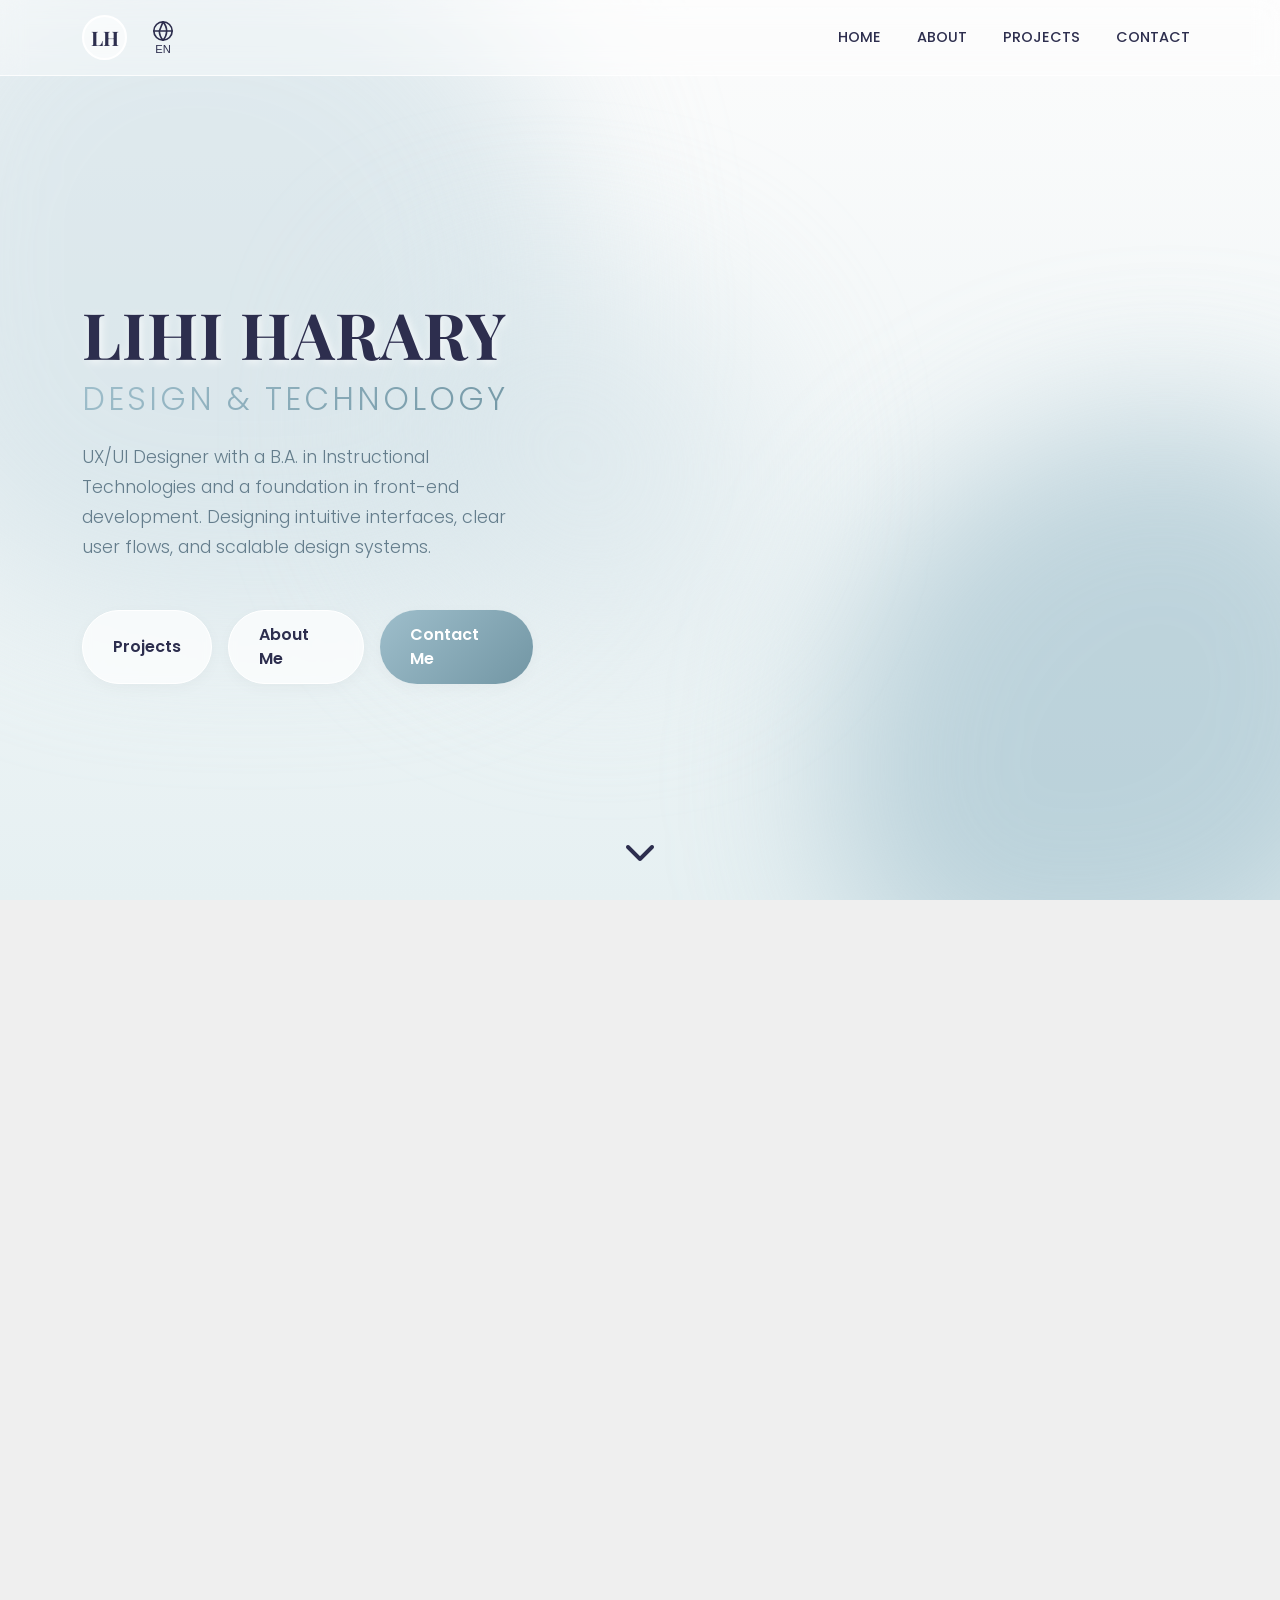
<file: index.html>
<!DOCTYPE html>
<html lang="en">
<head>
    <meta charset="UTF-8">
    <meta name="viewport" content="width=device-width, initial-scale=1.0">
    <title>Lihi Harary | Portfolio</title>
    <link href="https://fonts.googleapis.com/css2?family=Rubik:wght@400;600;700;900&display=swap" rel="stylesheet">
    <link href="https://cdn.jsdelivr.net/npm/bootstrap@5.3.0/dist/css/bootstrap.min.css" rel="stylesheet">
    <link rel="stylesheet" href="https://cdnjs.cloudflare.com/ajax/libs/font-awesome/6.0.0/css/all.min.css">
    <link rel="stylesheet" href="styles.css">
    <script src="https://www.goat1000.com/tagcanvas.min.js"></script>
    <style>
        .project-circle-img.synapse-logo-circle {
            background-size: 160% !important;
            background-position: center center !important;
        }

        .synapse-layout {
            display: grid;
            grid-template-columns: minmax(0, 1fr) minmax(0, 1fr);
            width: 100%;
            height: 100%;
        }

        .synapse-content {
            min-width: 0;
            min-height: 0;
        }

        .synapse-video-side {
            display: flex;
            align-items: center;
            min-width: 0;
            padding: 32px;
            background: #f1f3f7;
        }

        .synapse-video-frame {
            position: relative;
            aspect-ratio: 16 / 9;
            overflow: hidden;
            border-radius: 16px;
            background: #080516;
        }

        .synapse-video-frame iframe {
            position: absolute;
            inset: 0;
            width: 100%;
            height: 100%;
            border: 0;
        }

        @media (max-width: 991.98px) {
            #ai-platform-content {
                overflow-y: auto;
            }

            .synapse-layout {
                grid-template-columns: minmax(0, 1fr);
                height: auto;
            }

            .synapse-content {
                height: auto;
                overflow-y: visible;
            }

            .synapse-video-side {
                padding: 24px;
            }
        }
    </style>
</head>
<body>
    <div class="background-gradient">
        <div class="blob blob-1"></div>
        <div class="blob blob-2"></div>
        <div class="blob blob-3"></div>
    </div>

    <!-- Navigation -->
    <nav class="navbar navbar-expand-lg fixed-top glass-nav">
        <div class="container">
            <div class="d-flex align-items-center gap-3">
                <a class="navbar-brand border p-1 rounded-circle m-0" href="#">LH</a>
                <button id="lang-toggle"
                    class="btn border-0 p-0 d-flex flex-column align-items-center justify-content-center"
                    style="color: var(--text-dark); background: transparent; min-width: 40px; height: auto;">
                    <svg xmlns="http://www.w3.org/2000/svg" width="22" height="22"
                        viewBox="0 0 24 24" fill="none" stroke="currentColor" stroke-width="1.8"
                        stroke-linecap="round" stroke-linejoin="round" style="margin-bottom: 2px;">
                        <circle cx="12" cy="12" r="10"></circle>
                        <line x1="2" y1="12" x2="22" y2="12"></line>
                        <path d="M12 2a15.3 15.3 0 0 1 4 10 15.3 15.3 0 0 1-4 10 15.3 15.3 0 0 1-4-10z"></path>
                    </svg>
                    <span id="lang-text"
                        style="font-size: 0.7rem; font-weight: 400; font-family: sans-serif; line-height: 1;">EN</span>
                </button>
            </div>
            <button class="navbar-toggler" type="button" data-bs-toggle="collapse" data-bs-target="#navbarNav">
                <span class="navbar-toggler-icon"></span>
            </button>
            <div class="collapse navbar-collapse justify-content-end" id="navbarNav">
                <ul class="navbar-nav">
                    <li class="nav-item"><a class="nav-link" href="#home" data-lang="nav_home">HOME</a></li>
                    <li class="nav-item"><a class="nav-link" href="#about" data-lang="nav_about">ABOUT</a></li>
                    <li class="nav-item"><a class="nav-link" href="#projects-section" data-lang="nav_projects">PROJECTS</a></li>
                    <li class="nav-item"><a class="nav-link" href="#contact" data-lang="nav_contact">CONTACT</a></li>
                </ul>
            </div>
        </div>
    </nav>

    <!-- Hero -->
    <header id="home" class="hero-section">
        <div class="container hero-container-limit position-relative z-2">
            <div class="row align-items-center justify-content-between gap-5">
                <div class="col-lg-5 text-start">
                    <h1 class="display-3 fw-bold tracking-wide text-dark-blue" data-lang="name_main">LIHI HARARY</h1>
                    <h2 class="fw-light mb-4 text-uppercase text-gradient-main"
                        style="letter-spacing: 3px;" data-lang="hero_subtitle">Design &amp; Technology</h2>
                    <p class="lead mb-5 hero-text" data-lang="hero_text">
                        UX/UI Designer with a B.A. in Instructional Technologies and a
                        foundation in front-end development. Designing intuitive interfaces,
                        clear user flows, and scalable design systems.
                    </p>
                    <div class="d-flex gap-3 justify-content-start">
                        <a href="#projects-section" class="btn-glass" data-lang="btn_projects">Projects</a>
                        <a href="#about" class="btn-glass" data-lang="btn_about">About Me</a>
                        <a href="#contact" class="btn-glass btn-glass-primary" data-lang="btn_contact">Contact Me</a>
                    </div>
                </div>
                <div class="col-lg-5 d-flex justify-content-center align-items-center position-relative" style="height: 500px;">
                    <div id="myCanvasContainer">
                        <canvas width="500" height="500" id="myCanvas">
                            <p>Canvas not supported</p>
                        </canvas>
                    </div>
                    <div id="tags" style="display: none;">
                        <ul>
                            <li><a href="#"><img src="Media/figmaicon.png" width="60" height="60" alt="Figma"></a></li>
                            <li><a href="#"><img src="Media/pyton.png" width="60" height="60" alt="Python"></a></li>
                            <li><a href="#"><img src="Media/illustratoricon.png" width="60" height="60" alt="Illustrator"></a></li>
                            <li><a href="#"><img src="Media/photoshopicon.png" width="60" height="60" alt="Photoshop"></a></li>
                            <li><a href="#"><img src="Media/JScodeicon.png" width="60" height="60" alt="JS"></a></li>
                            <li><a href="#"><img src="Media/C-logo.png" width="60" height="60" alt="C#"></a></li>
                            <li><a href="#"><img src="Media/Articulate Storyline 360icon.jpg" width="60" height="60" alt="Storyline"></a></li>
                            <li><a href="#"><img src="Media/unityicon.png" width="60" height="60" alt="Unity"></a></li>
                            <li><a href="#"><img src="Media/chatgpticon.png" width="60" height="60" alt="AI"></a></li>
                            <li><a href="#"><img src="Media/figmaicon.png" width="60" height="60" alt="Figma"></a></li>
                            <li><a href="#"><img src="Media/pyton.png" width="60" height="60" alt="Python"></a></li>
                            <li><a href="#"><img src="Media/illustratoricon.png" width="60" height="60" alt="Illustrator"></a></li>
                            <li><a href="#"><img src="Media/photoshopicon.png" width="60" height="60" alt="Photoshop"></a></li>
                            <li><a href="#"><img src="Media/JScodeicon.png" width="60" height="60" alt="JS"></a></li>
                            <li><a href="#"><img src="Media/C-logo.png" width="60" height="60" alt="C#"></a></li>
                            <li><a href="#"><img src="Media/Articulate Storyline 360icon.jpg" width="60" height="60" alt="Storyline"></a></li>
                            <li><a href="#"><img src="Media/unityicon.png" width="60" height="60" alt="Unity"></a></li>
                            <li><a href="#"><img src="Media/chatgpticon.png" width="60" height="60" alt="AI"></a></li>
                        </ul>
                    </div>
                </div>
            </div>
        </div>
        <div class="scroll-down text-center w-100" style="position: absolute; bottom: 30px;">
            <a href="#about" class="text-dark-blue"><i class="fas fa-chevron-down fa-2x animate-bounce"></i></a>
        </div>
    </header>

    <!-- About -->
    <section id="about">
        <div class="container">
            <div class="row justify-content-center g-4">
                <div class="col-lg-3 col-xl-3 d-flex align-items-stretch slide-from-left">
                    <div class="glass-card h-100 text-start d-flex flex-column align-items-start justify-content-center py-4 w-100 px-4">
                        <div class="profile-circle mb-3 align-self-center">
                            <img src="Media/ITSME.png" alt="Lihi Harary" class="profile-img">
                        </div>
                        <h3 class="fw-bold mb-1 text-dark-blue w-100 text-start" data-lang="card_name">Lihi Harary</h3>
                        <p class="text-gradient-main small fw-bold letter-spacing-2 mb-4 text-start" data-lang="card_role">UX/UI DESIGN &amp; DEV</p>
                        <p class="small fw-bold text-dark-blue mb-4" data-lang="matrix_role">UX/UI Designer at Matrix</p>
                        <div class="mt-auto w-100 d-flex flex-column gap-2">
                            <a href="images/LihiMalcaHarary%20_CV%20.pdf"
                                download="LihiMalcaHarary _CV.pdf" class="btn-glass w-100 py-2 small">
                                <i class="fas fa-file-download me-2"></i>
                                <span data-lang="btn_cv">Download CV</span>
                            </a>
                            <a href="#contact" class="btn-glass btn-glass-primary w-100 py-2 small" data-lang="btn_contact">Contact Me</a>
                        </div>
                    </div>
                </div>
                <div class="col-lg-9 col-xl-9 slide-from-right">
                    <div class="glass-card h-100 py-4 px-3 px-lg-5 d-flex flex-column justify-content-center text-start">
                        <div class="mb-4">
                            <h4 class="fw-bold mb-2 text-dark-blue" data-lang="about_title">About Me</h4>
                            <p class="text-muted fs-6 lh-base mb-0" data-lang="about_text">
                                UX/UI Designer with a B.A. in Instructional Technologies and a
                                foundation in front-end development. I design intuitive interfaces
                                for complex systems, translating user needs into clear flows and
                                consistent, scalable design systems. I combine analytical thinking,
                                attention to detail, and AI tools to support an efficient design process.
                            </p>
                        </div>
                        <h5 class="text-gradient-main mb-3 d-flex align-items-center gap-2 small fw-bold text-uppercase">
                            <i class="fas fa-layer-group"></i>
                            <span data-lang="core_competencies">Core Competencies</span>
                        </h5>
                        <div class="row g-3 mb-3">
                            <div class="col-md-3 col-sm-6">
                                <div class="competency-card glass-inner py-3 text-start px-3">
                                    <div class="competency-icon mb-2 mx-0"><i class="fas fa-pen-nib"></i></div>
                                    <h6 class="fw-bold mb-1" data-lang="comp_ux">UX/UI Design</h6>
                                    <p class="text-muted small" data-lang="desc_ux">Wireframing, prototyping, design systems, and designing intuitive interfaces.</p>
                                </div>
                            </div>
                            <div class="col-md-3 col-sm-6">
                                <div class="competency-card glass-inner py-3 text-start px-3">
                                    <div class="competency-icon mb-2 mx-0"><i class="fas fa-gamepad"></i></div>
                                    <h6 class="fw-bold mb-1" data-lang="comp_game">Game Dev</h6>
                                    <p class="text-muted small" data-lang="desc_game">Interactive experiences in Unity &amp; C#.</p>
                                </div>
                            </div>
                            <div class="col-md-3 col-sm-6">
                                <div class="competency-card glass-inner py-3 text-start px-3">
                                    <div class="competency-icon mb-2 mx-0"><i class="fas fa-code"></i></div>
                                    <h6 class="fw-bold mb-1" data-lang="comp_web">Web Dev</h6>
                                    <p class="text-muted small" data-lang="desc_web">Responsive websites using HTML, CSS, JS.</p>
                                </div>
                            </div>
                            <div class="col-md-3 col-sm-6">
                                <div class="competency-card glass-inner py-3 text-start px-3">
                                    <div class="competency-icon mb-2 mx-0"><i class="fas fa-graduation-cap"></i></div>
                                    <h6 class="fw-bold mb-1" data-lang="comp_edu">E-Learning</h6>
                                    <p class="text-muted small" data-lang="desc_edu">Instructional design with Storyline &amp; Rise.</p>
                                </div>
                            </div>
                        </div>
                        <div class="row">
                            <div class="col-12">
                                <div class="competency-card glass-inner py-3 d-flex align-items-center justify-content-between px-4 text-start">
                                    <div class="d-flex align-items-center gap-3">
                                        <div class="competency-icon m-0"><i class="fas fa-university"></i></div>
                                        <div>
                                            <h6 class="fw-bold mb-0" data-lang="degree_title">B.A. in Instructional Technologies</h6>
                                            <small class="text-secondary" data-lang="degree_inst">Holon Institute of Technology (HIT)</small>
                                        </div>
                                    </div>
                                </div>
                            </div>
                        </div>
                    </div>
                </div>
            </div>
        </div>
    </section>

    <!-- Project cards -->
    <section id="projects-section" class="projects-section py-5 position-relative overflow-hidden">
        <div class="container position-relative z-2 mb-0.5 reveal-section">
            <div class="projects-header text-start">
                <h2 class="projects-title text-dark-blue">
                    <span data-lang="proj_title_sel">Selected</span>
                    <span class="text-gradient-main" data-lang="proj_title_proj">Projects</span>
                </h2>
                <div class="title-separator ms-0"></div>
                <p class="projects-subtitle text-muted" data-lang="proj_subtitle">
                    A selection of interactive, design-driven and technology-based projects
                </p>
            </div>
        </div>
        <div class="container position-relative z-2">
            <div id="projects-grid" class="row justify-content-start g-4 g-lg-5 reveal-grid">
                <!-- 01. SYNAPSE -->
                <div class="col-lg-3 col-md-6 col-12 project-card-wrapper stagger-item"
                    onclick="openProject('ai-platform')" role="button" tabindex="0" aria-label="SYNAPSE"
                    onkeydown="if (event.key === 'Enter' || event.key === ' ') { event.preventDefault(); openProject('ai-platform'); }">
                    <div class="glass-square-card">
                        <div class="card-inner-content">
                            <div class="project-circle-img synapse-logo-circle" style="background-image: url('Media/SynapseLogo.jpeg');">
                                <div class="circle-overlay"><h6 class="fw-bold m-0 text-uppercase">SYNAPSE</h6></div>
                            </div>
                            <div class="mt-3 text-start">
                                <span class="project-number">01</span>
                                <span class="project-cat d-block small text-muted" data-lang="cat_ai_systems">AI Systems Project</span>
                            </div>
                        </div>
                    </div>
                </div>

                <!-- 02. Back-Up, Product Design -->
                <div class="col-lg-3 col-md-6 col-12 project-card-wrapper stagger-item" onclick="openProject('back-up')">
                    <div class="glass-square-card">
                        <div class="card-inner-content">
                            <div class="project-circle-img"
                                style="background-image: url('Media/buckupbg.png'); background-size: contain !important; background-position: center center !important; background-repeat: no-repeat !important; background-color: #fff;">
                                <div class="circle-overlay">
                                    <img src="Media/Cognyte_Logo.svg.png" alt="Cognyte" class="img-fluid mb-2" style="max-width: 50px;">
                                    <h6 class="fw-bold m-0 text-uppercase" data-lang="bu_card_title">Back-Up</h6>
                                </div>
                            </div>
                            <div class="mt-3 text-start">
                                <span class="project-number">02</span>
                                <span class="project-cat d-block small text-muted" data-lang="cat_product">Product Design</span>
                            </div>
                        </div>
                    </div>
                </div>

                <!-- 03. Magic & Match -->
                <div class="col-lg-3 col-md-6 col-12 project-card-wrapper stagger-item" onclick="openProject('magic-match')">
                    <div class="glass-square-card">
                        <div class="card-inner-content">
                            <div class="project-circle-img" style="background-image: url('Media/magicandmatchbg.png');">
                                <div class="circle-overlay">
                                    <img src="Media/magicandmatch.png" alt="Logo" class="img-fluid mb-2" style="max-width: 50px;">
                                    <h6 class="fw-bold m-0 text-uppercase" data-lang="mm_card_title">Magic &amp; Match</h6>
                                </div>
                            </div>
                            <div class="mt-3 text-start">
                                <span class="project-number">03</span>
                                <span class="project-cat d-block small text-muted" data-lang="cat_gamedev">Game Dev</span>
                            </div>
                        </div>
                    </div>
                </div>

                <!-- 04. Ruach Gabit, Web Dev -->
                <div class="col-lg-3 col-md-6 col-12 project-card-wrapper stagger-item" onclick="openProject('ruach-gabit')">
                    <div class="glass-square-card">
                        <div class="card-inner-content">
                            <div class="project-circle-img" style="background-image: url('Media/logo.png');">
                                <div class="circle-overlay"><h6 class="fw-bold m-0 text-uppercase" data-lang="rg_card_title">Ruach Gabit</h6></div>
                            </div>
                            <div class="mt-3 text-start">
                                <span class="project-number">04</span>
                                <span class="project-cat d-block small text-muted" data-lang="cat_webdev">Web Dev</span>
                            </div>
                        </div>
                    </div>
                </div>

                <!-- 05. MushBot, AI Tool -->
                <div class="col-lg-3 col-md-6 col-12 project-card-wrapper stagger-item" onclick="openProject('mushbot')">
                    <div class="glass-square-card">
                        <div class="card-inner-content">
                            <div class="project-circle-img" style="background-image: url('Media/mushbotBG.png');">
                                <div class="circle-overlay"><h6 class="fw-bold m-0 text-uppercase" data-lang="mb_card_title">MushBot</h6></div>
                            </div>
                            <div class="mt-3 text-start">
                                <span class="project-number">05</span>
                                <span class="project-cat d-block small text-muted" data-lang="cat_aitool">AI Tool</span>
                            </div>
                        </div>
                    </div>
                </div>

                <!-- 06. Pastella, Mobile App -->
                <div class="col-lg-3 col-md-6 col-12 project-card-wrapper stagger-item" onclick="openProject('pastella')">
                    <div class="glass-square-card">
                        <div class="card-inner-content">
                            <div class="project-circle-img"
                                style="background-image: url('Media/OpeningPage.png'); background-size: cover; background-position: center center;">
                                <div class="circle-overlay"><h6 class="fw-bold m-0 text-uppercase" data-lang="pa_card_title">Pastella</h6></div>
                            </div>
                            <div class="mt-3 text-start">
                                <span class="project-number">06</span>
                                <span class="project-cat d-block small text-muted" data-lang="cat_mobile">Mobile App</span>
                            </div>
                        </div>
                    </div>
                </div>

                <!-- 07. E-Learning -->
                <div class="col-lg-3 col-md-6 col-12 project-card-wrapper stagger-item" onclick="openProject('elearning')">
                    <div class="glass-square-card">
                        <div class="card-inner-content">
                            <div class="project-circle-img" style="background-image: url('Media/ELEARNINGBG.png');">
                                <div class="circle-overlay"><h6 class="fw-bold m-0 text-uppercase" data-lang="el_card_title">Growing Plants</h6></div>
                            </div>
                            <div class="mt-3 text-start">
                                <span class="project-number">07</span>
                                <span class="project-cat d-block small text-muted" data-lang="cat_elearning">E-Learning</span>
                            </div>
                        </div>
                    </div>
                </div>

                <!-- 08. Branding -->
                <div class="col-lg-3 col-md-6 col-12 project-card-wrapper stagger-item" onclick="openProject('oreo')">
                    <div class="glass-square-card">
                        <div class="card-inner-content">
                            <div class="project-circle-img" style="background-image: url('Media/aliceinworderlandBG.png');">
                                <div class="circle-overlay">
                                    <img src="Media/aliceinworderlandLOGO.png" alt="Logo" class="img-fluid mb-2" style="max-width: 50px;">
                                    <h6 class="fw-bold m-0 text-uppercase" data-lang="or_card_title">Packaging</h6>
                                </div>
                            </div>
                            <div class="mt-3 text-start">
                                <span class="project-number">08</span>
                                <span class="project-cat d-block small text-muted" data-lang="cat_branding">Branding</span>
                            </div>
                        </div>
                    </div>
                </div>
            </div>
        </div>
    </section>

    <!-- Project details -->
    <div id="project-details-container" class="project-details-overlay d-none">
        <!-- Magic & Match -->
        <div id="magic-match-content" class="project-details-content glass-modal d-none container-fluid p-0 position-relative">
            <button class="close-project-btn" onclick="closeProject()"><i class="fas fa-times"></i></button>
            <div class="row g-0 h-100">
                <div class="col-lg-6 p-5 d-flex flex-column overflow-auto h-100 content-side">
                    <div class="d-flex align-items-center gap-3 mb-3">
                        <span class="tech-tag" data-lang="tag_gamedev">Game Development</span>
                        <span class="text-muted"><i class="far fa-calendar-alt"></i> 2024</span>
                    </div>
                    <h2 class="display-6 fw-bold mb-2 text-dark-blue" data-lang="mm_title">Magic &amp; Match</h2>
                    <p class="text-gradient-main mb-4 small fw-bold" data-lang="mm_subtitle">Developed in Unity &amp; C# | Custom Game Generator</p>
                    <div class="mb-4 description-text flex-grow-1">
                        <h5 class="border-bottom pb-2 d-inline-block border-secondary" data-lang="header_about_proj">About the Project</h5>
                        <p class="mt-2" data-lang="mm_desc1">An interactive 2D educational matching game, fully designed and programmed in Unity with C#.</p>
                        <p data-lang="mm_desc2">The project features a custom-built generator that lets users create and personalize their own games.</p>
                        <p data-lang="mm_desc3">All game logic, scene flow, and animations were developed through C# scripts.</p>
                        <h5 class="mt-4 border-bottom pb-2 d-inline-block border-secondary" data-lang="mm_header_goal">Goal &amp; Uniqueness</h5>
                        <p class="mt-2" data-lang="mm_desc4">The game blends learning with interactivity, as players match enchanted clouds to lift a floating house back into the sky.</p>
                    </div>
                    <div class="mb-4">
                        <a href="https://www.figma.com/proto/HCdMpr9q2Zk4ZA4VC6ApWR/%D7%90%D7%A4%D7%99%D7%95%D7%9F-Magic---Match" target="_blank" class="text-muted text-decoration-none">
                            <i class="fab fa-figma me-2"></i>
                            <span data-lang="link_figma">Link for Figma Wireframes</span>
                        </a>
                    </div>
                    <div class="mb-4 tech-stack">
                        <span class="tech-tag">C#</span>
                        <span class="tech-tag">Unity</span>
                        <span class="tech-tag">Figma</span>
                        <span class="tech-tag">Illustrator</span>
                    </div>
                    <div class="mt-auto">
                        <a href="https://triangle.telem-hit.net/2025/MagicMatch_LihiRazKoral/Game" target="_blank" class="btn btn-glass-primary w-100">
                            <span data-lang="btn_view_live">View Live Project</span>
                            <i class="fas fa-arrow-right ms-2"></i>
                        </a>
                    </div>
                </div>
                <div class="col-lg-6 d-none d-lg-block position-relative image-side bg-glass-dark">
                    <div class="h-100 w-100 d-flex align-items-center justify-content-center">
                        <div id="magicMatchGallery" class="carousel slide carousel-fade h-100 w-100" data-bs-ride="false">
                            <div class="carousel-indicators">
                                <button type="button" data-bs-target="#magicMatchGallery" data-bs-slide-to="0" class="active"></button>
                                <button type="button" data-bs-target="#magicMatchGallery" data-bs-slide-to="1"></button>
                                <button type="button" data-bs-target="#magicMatchGallery" data-bs-slide-to="2"></button>
                                <button type="button" data-bs-target="#magicMatchGallery" data-bs-slide-to="3"></button>
                            </div>
                            <div class="carousel-inner h-100">
                                <div class="carousel-item active h-100">
                                    <div class="d-flex flex-column align-items-center justify-content-center h-100 pb-5">
                                        <div class="text-center mb-3 px-5 position-relative z-2"><h5 class="fw-bold mb-1" data-lang="mm_gal_1">Custom Game Generator</h5></div>
                                        <video autoplay muted loop playsinline class="shadow-lg rounded" style="max-height: 55vh; max-width: 90%;">
                                            <source src="Media/meholel.mp4" type="video/mp4">
                                        </video>
                                    </div>
                                </div>
                                <div class="carousel-item h-100">
                                    <div class="d-flex flex-column align-items-center justify-content-center h-100 pb-5">
                                        <div class="text-center mb-3 px-5 position-relative z-2"><h5 class="fw-bold mb-1" data-lang="mm_gal_2">Opening Cinematic</h5></div>
                                        <video autoplay muted loop playsinline class="shadow-lg rounded" style="max-height: 55vh; max-width: 90%;">
                                            <source src="Media/OpeningCinematicc.mp4" type="video/mp4">
                                        </video>
                                    </div>
                                </div>
                                <div class="carousel-item h-100">
                                    <div class="d-flex flex-column align-items-center justify-content-center h-100 pb-5">
                                        <div class="text-center mb-3 px-5 position-relative z-2"><h5 class="fw-bold mb-1" data-lang="mm_gal_3">Core Gameplay</h5></div>
                                        <video autoplay muted loop playsinline class="shadow-lg rounded" style="max-height: 55vh; max-width: 90%;">
                                            <source src="Media/thegame.mp4" type="video/mp4">
                                        </video>
                                    </div>
                                </div>
                                <div class="carousel-item h-100">
                                    <div class="d-flex flex-column align-items-center justify-content-center h-100 pb-5">
                                        <div class="text-center mb-3 px-5 position-relative z-2"><h5 class="fw-bold mb-1" data-lang="mm_gal_4">Ending &amp; Feedback</h5></div>
                                        <video autoplay muted loop playsinline class="shadow-lg rounded" style="max-height: 55vh; max-width: 90%;">
                                            <source src="Media/Endinganimationn.mp4" type="video/mp4">
                                        </video>
                                    </div>
                                </div>
                            </div>
                            <button class="carousel-control-prev" type="button" data-bs-target="#magicMatchGallery" data-bs-slide="prev">
                                <span class="carousel-control-prev-icon"></span>
                            </button>
                            <button class="carousel-control-next" type="button" data-bs-target="#magicMatchGallery" data-bs-slide="next">
                                <span class="carousel-control-next-icon"></span>
                            </button>
                        </div>
                    </div>
                </div>
            </div>
        </div>

        <!-- Ruach Gabit -->
        <div id="ruach-gabit-content" class="project-details-content glass-modal d-none container-fluid p-0 position-relative">
            <button class="close-project-btn" onclick="closeProject()"><i class="fas fa-times"></i></button>
            <div class="row g-0 h-100">
                <div class="col-lg-6 p-5 d-flex flex-column overflow-auto h-100 content-side">
                    <div class="d-flex align-items-center gap-3 mb-3">
                        <span class="tech-tag" data-lang="tag_webdev">Web Development</span>
                        <span class="text-muted"><i class="far fa-calendar-alt"></i> 2024</span>
                    </div>
                    <h2 class="display-6 fw-bold mb-2 text-dark-blue" data-lang="rg_title">Ruach Gabit</h2>
                    <p class="text-gradient-main mb-4 small fw-bold" data-lang="rg_subtitle">Social-Impact Website</p>
                    <div class="mb-4 description-text flex-grow-1">
                        <h5 class="border-bottom pb-2 d-inline-block border-secondary" data-lang="header_about_proj">About the Project</h5>
                        <p class="mt-2" data-lang="rg_desc1">“Ruach Gabit” , A Social-Impact Website Supporting Independent Businesses During Iron Swords War.</p>
                        <p data-lang="rg_desc2">The focus was on creating a socially driven website that promotes and supports independent business owners affected during the war, providing them with an online platform to increase visibility and connect with new customers.</p>
                        <p data-lang="rg_desc3">The website was built entirely with HTML, CSS, and JavaScript, combining responsive web design with interactive front-end functionality.</p>
                        <h5 class="mt-4 border-bottom pb-2 d-inline-block border-secondary" data-lang="rg_header_feat">Interactive Features</h5>
                        <p class="mt-2" data-lang="rg_desc4">Includes interactive registration form that allows business owners to sign up for the platform , dynamically adapting to user input through JavaScript event-driven logic.</p>
                        <a href="https://appdani.github.io/volForm/interactive-form/volForm.html" target="_blank" class="text-muted small">
                            <i class="fas fa-file-signature me-1"></i>
                            <span data-lang="link_form">View Interactive Form</span>
                        </a>
                    </div>
                    <div class="mb-4 tech-stack">
                        <span class="tech-tag">HTML</span>
                        <span class="tech-tag">CSS</span>
                        <span class="tech-tag">JavaScript</span>
                        <span class="tech-tag">Illustrator</span>
                    </div>
                    <div class="mt-auto">
                        <a href="https://ruach-gabit-project.onrender.com/" target="_blank" class="btn btn-glass-primary w-100">
                            <span data-lang="btn_view_live">View Live Project</span>
                            <i class="fas fa-arrow-right ms-2"></i>
                        </a>
                    </div>
                </div>
                <div class="col-lg-6 d-none d-lg-block position-relative image-side bg-glass-dark">
                    <div class="h-100 w-100 d-flex align-items-center justify-content-center p-4">
                        <video autoplay muted loop playsinline class="w-100 shadow-lg" style="border-radius: 15px;">
                            <source src="Media/ruaj_gbit.mp4" type="video/mp4">
                        </video>
                    </div>
                </div>
            </div>
        </div>

        <!-- MushBot -->
        <div id="mushbot-content" class="project-details-content glass-modal d-none container-fluid p-0 position-relative">
            <button class="close-project-btn" onclick="closeProject()"><i class="fas fa-times"></i></button>
            <div class="row g-0 h-100">
                <div class="col-lg-6 p-5 d-flex flex-column overflow-auto h-100 content-side">
                    <div class="d-flex align-items-center gap-3 mb-3">
                        <span class="tech-tag" data-lang="tag_aidev">AI Development</span>
                        <span class="text-muted"><i class="far fa-calendar-alt"></i> 2024</span>
                    </div>
                    <h2 class="display-6 fw-bold mb-2 text-dark-blue" data-lang="mb_title">MushBot</h2>
                    <p class="text-gradient-main mb-4 small fw-bold" data-lang="mb_subtitle">AI-Powered Mushroom Identification</p>
                    <div class="mb-4 description-text flex-grow-1">
                        <h5 class="border-bottom pb-2 d-inline-block border-secondary" data-lang="header_about_proj">About the Project</h5>
                        <p class="mt-2" data-lang="mb_desc1">Mushbot bridges the gap between nature and technology to help travelers identify mushrooms safely.</p>
                        <p data-lang="mb_desc2">Real-time identification: Integrated Kindwise API for high-accuracy botanical identification.</p>
                        <p data-lang="mb_desc3">Safety first: Smart logic that provides instant green/red safety alerts to prevent accidents.</p>
                        <p data-lang="mb_desc4">Rich data: Local content retrieval via Wikipedia API.</p>
                        <p data-lang="mb_desc5">Dynamic UX: Automatic recipe generator for edible mushrooms.</p>
                        <h5 class="mt-4 border-bottom pb-2 d-inline-block border-secondary" data-lang="header_tools">Tools &amp; Technologies</h5>
                        <p class="mt-2" data-lang="mb_desc6">Built entirely with HTML, CSS, and JavaScript. <br> integrated multiple AI and Web tools including Kindwise API, ml5.js, Gemini, and Suno AI.</p>
                    </div>
                    <div class="mb-4 tech-stack">
                        <span class="tech-tag">JavaScript</span>
                        <span class="tech-tag">Kindwise API</span>
                        <span class="tech-tag">ml5.js</span>
                        <span class="tech-tag">Gen AI</span>
                    </div>
                    <div class="mt-auto">
                        <a href="https://mushbot.onrender.com/" target="_blank" class="btn btn-glass-primary w-100">
                            <span data-lang="btn_view_live">View Live Project</span>
                            <i class="fas fa-arrow-right ms-2"></i>
                        </a>
                    </div>
                </div>
                <div class="col-lg-6 d-none d-lg-block position-relative image-side bg-glass-dark">
                    <div class="h-100 w-100 d-flex align-items-center justify-content-center p-4">
                        <video autoplay muted loop playsinline class="w-100 shadow-lg" style="border-radius: 15px;">
                            <source src="Media/mushbotvideoo.mp4" type="video/mp4">
                        </video>
                    </div>
                </div>
            </div>
        </div>

        <!-- E-Learning -->
        <div id="elearning-content" class="project-details-content glass-modal d-none container-fluid p-0 position-relative">
            <button class="close-project-btn" onclick="closeProject()"><i class="fas fa-times"></i></button>
            <div class="row g-0 h-100">
                <div class="col-lg-6 p-5 d-flex flex-column overflow-auto h-100 content-side">
                    <div class="d-flex align-items-center gap-3 mb-3">
                        <span class="tech-tag" data-lang="tag_instdesign">Instructional Design</span>
                        <span class="text-muted"><i class="far fa-calendar-alt"></i> 2025</span>
                    </div>
                    <h2 class="display-6 fw-bold mb-2 text-dark-blue" data-lang="el_title">Growing &amp; Caring for Plants</h2>
                    <p class="text-gradient-main mb-4 small fw-bold" data-lang="el_subtitle">Interactive Module for Children</p>
                    <div class="mb-4 description-text flex-grow-1">
                        <h5 class="border-bottom pb-2 d-inline-block border-secondary" data-lang="header_about_proj">About the Project</h5>
                        <p class="mt-2" data-lang="el_desc1">This interactive e-learning designed specifically for young children to introduce the three essential conditions for plant growth: soil, water, and sunlight.</p>
                        <p data-lang="el_desc2">The learning experience is intuitive and exploratory, allowing children to actively engage with the content rather than passively consume it. Through colorful animations and simple feedback mechanics, learners reveal each condition and advance to a knowledge-check quiz.</p>
                        <h5 class="mt-4 border-bottom pb-2 d-inline-block border-secondary" data-lang="header_design_tech">Design &amp; Technology</h5>
                        <p class="mt-2" data-lang="el_desc3">All visual elements,illustrations, icons, and layout,were fully created in <strong>Adobe Illustrator</strong>, using a clean, playful, and age-appropriate vector style.</p>
                        <p data-lang="el_desc4">The module was built in <strong>Articulate Storyline 360</strong>, combining instructional design principles with custom visual storytelling.</p>
                    </div>
                    <div class="mb-4 tech-stack">
                        <span class="tech-tag">Articulate Storyline 360</span>
                        <span class="tech-tag">Adobe Illustrator</span>
                        <span class="tech-tag">Instructional Design</span>
                    </div>
                    <div class="mt-auto">
                        <a href="https://360.articulate.com/review/content/fbfcc041-d87a-441d-8987-96591393ee15/review" target="_blank" class="btn btn-glass-primary w-100">
                            <span data-lang="btn_view_live">View Live Project</span>
                            <i class="fas fa-arrow-right ms-2"></i>
                        </a>
                    </div>
                </div>
                <div class="col-lg-6 d-none d-lg-block position-relative image-side bg-glass-dark">
                    <div class="h-100 w-100 d-flex align-items-center justify-content-center">
                        <div id="elearningGallery" class="carousel slide carousel-fade h-100 w-100" data-bs-ride="false">
                            <div class="carousel-indicators">
                                <button type="button" data-bs-target="#elearningGallery" data-bs-slide-to="0" class="active"></button>
                                <button type="button" data-bs-target="#elearningGallery" data-bs-slide-to="1"></button>
                                <button type="button" data-bs-target="#elearningGallery" data-bs-slide-to="2"></button>
                                <button type="button" data-bs-target="#elearningGallery" data-bs-slide-to="3"></button>
                                <button type="button" data-bs-target="#elearningGallery" data-bs-slide-to="4"></button>
                                <button type="button" data-bs-target="#elearningGallery" data-bs-slide-to="5"></button>
                                <button type="button" data-bs-target="#elearningGallery" data-bs-slide-to="6"></button>
                                <button type="button" data-bs-target="#elearningGallery" data-bs-slide-to="7"></button>
                                <button type="button" data-bs-target="#elearningGallery" data-bs-slide-to="8"></button>
                                <button type="button" data-bs-target="#elearningGallery" data-bs-slide-to="9"></button>
                                <button type="button" data-bs-target="#elearningGallery" data-bs-slide-to="10"></button>
                                <button type="button" data-bs-target="#elearningGallery" data-bs-slide-to="11"></button>
                            </div>
                            <div class="carousel-inner h-100">
                                <div class="carousel-item active h-100"><div class="d-flex flex-column align-items-center justify-content-center h-100 pb-5"><img src="Media/ELEARNING1.png" class="img-fluid shadow-lg rounded" style="max-height: 55vh; max-width: 90%; object-fit: contain;" alt="E-Learning Screen 1"></div></div>
                                <div class="carousel-item h-100"><div class="d-flex flex-column align-items-center justify-content-center h-100 pb-5"><img src="Media/ELEARNING2.png" class="img-fluid shadow-lg rounded" style="max-height: 55vh; max-width: 90%; object-fit: contain;" alt="E-Learning Screen 2"></div></div>
                                <div class="carousel-item h-100"><div class="d-flex flex-column align-items-center justify-content-center h-100 pb-5"><img src="Media/ELEARNING3.png" class="img-fluid shadow-lg rounded" style="max-height: 55vh; max-width: 90%; object-fit: contain;" alt="E-Learning Screen 3"></div></div>
                                <div class="carousel-item h-100"><div class="d-flex flex-column align-items-center justify-content-center h-100 pb-5"><img src="Media/ELEARNING4.png" class="img-fluid shadow-lg rounded" style="max-height: 55vh; max-width: 90%; object-fit: contain;" alt="E-Learning Screen 4"></div></div>
                                <div class="carousel-item h-100"><div class="d-flex flex-column align-items-center justify-content-center h-100 pb-5"><img src="Media/ELEARNING5.png" class="img-fluid shadow-lg rounded" style="max-height: 55vh; max-width: 90%; object-fit: contain;" alt="E-Learning Screen 5"></div></div>
                                <div class="carousel-item h-100"><div class="d-flex flex-column align-items-center justify-content-center h-100 pb-5"><img src="Media/ELEARNING6.png" class="img-fluid shadow-lg rounded" style="max-height: 55vh; max-width: 90%; object-fit: contain;" alt="E-Learning Screen 6"></div></div>
                                <div class="carousel-item h-100"><div class="d-flex flex-column align-items-center justify-content-center h-100 pb-5"><img src="Media/ELEARNING7.png" class="img-fluid shadow-lg rounded" style="max-height: 55vh; max-width: 90%; object-fit: contain;" alt="E-Learning Screen 7"></div></div>
                                <div class="carousel-item h-100"><div class="d-flex flex-column align-items-center justify-content-center h-100 pb-5"><img src="Media/ELEARNING8.png" class="img-fluid shadow-lg rounded" style="max-height: 55vh; max-width: 90%; object-fit: contain;" alt="E-Learning Screen 8"></div></div>
                                <div class="carousel-item h-100"><div class="d-flex flex-column align-items-center justify-content-center h-100 pb-5"><img src="Media/ELEARNING9.png" class="img-fluid shadow-lg rounded" style="max-height: 55vh; max-width: 90%; object-fit: contain;" alt="E-Learning Screen 9"></div></div>
                                <div class="carousel-item h-100"><div class="d-flex flex-column align-items-center justify-content-center h-100 pb-5"><img src="Media/ELEARNING10.png" class="img-fluid shadow-lg rounded" style="max-height: 55vh; max-width: 90%; object-fit: contain;" alt="E-Learning Screen 10"></div></div>
                                <div class="carousel-item h-100"><div class="d-flex flex-column align-items-center justify-content-center h-100 pb-5"><img src="Media/ELEARNING11.png" class="img-fluid shadow-lg rounded" style="max-height: 55vh; max-width: 90%; object-fit: contain;" alt="E-Learning Screen 11"></div></div>
                                <div class="carousel-item h-100"><div class="d-flex flex-column align-items-center justify-content-center h-100 pb-5"><img src="Media/ELEARNING12.png" class="img-fluid shadow-lg rounded" style="max-height: 55vh; max-width: 90%; object-fit: contain;" alt="E-Learning Screen 12"></div></div>
                            </div>
                            <button class="carousel-control-prev" type="button" data-bs-target="#elearningGallery" data-bs-slide="prev">
                                <span class="carousel-control-prev-icon"></span>
                            </button>
                            <button class="carousel-control-next" type="button" data-bs-target="#elearningGallery" data-bs-slide="next">
                                <span class="carousel-control-next-icon"></span>
                            </button>
                        </div>
                    </div>
                </div>
            </div>
        </div>

        <!-- Oreo -->
        <div id="oreo-content" class="project-details-content glass-modal d-none container-fluid p-0 position-relative">
            <button class="close-project-btn" onclick="closeProject()"><i class="fas fa-times"></i></button>
            <div class="row g-0 h-100">
                <div class="col-lg-6 p-5 d-flex flex-column overflow-auto h-100 content-side">
                    <div class="d-flex align-items-center gap-3 mb-3">
                        <span class="tech-tag" data-lang="tag_branding">Brand Identity</span>
                        <span class="text-muted"><i class="far fa-calendar-alt"></i> 2025</span>
                    </div>
                    <h2 class="display-6 fw-bold mb-2 text-dark-blue" data-lang="or_title">Oreo Rebranding Project</h2>
                    <p class="text-gradient-main mb-4 small fw-bold" data-lang="or_subtitle">Visual Identity &amp; Packaging Design</p>
                    <div class="mb-4 description-text flex-grow-1">
                        <h5 class="border-bottom pb-2 d-inline-block border-secondary" data-lang="header_about_proj">About the Project</h5>
                        <p class="mt-2" data-lang="or_desc1">This project reimagines the classic Oreo cookie through a creative rebranding process inspired by storytelling and user experience principles.</p>
                        <p data-lang="or_desc2">The goal was to design a fresh visual identity that preserves Oreo’s iconic, playful character while giving it a more modern, cohesive, and emotionally engaging look.</p>
                        <h5 class="mt-4 border-bottom pb-2 d-inline-block border-secondary" data-lang="header_design_process">Design Process</h5>
                        <p class="mt-2" data-lang="or_desc3">The entire concept was developed from scratch , from mood boards and color exploration to vector illustrations, composition, and packaging layout.</p>
                        <p data-lang="or_desc4">All visual elements were created in Adobe Illustrator, following brand and print standards for real-world packaging production, including front, back, and side panels with nutritional information and barcodes.</p>
                        <p data-lang="or_desc5">The project demonstrates a strong sense of visual strategy, brand storytelling, and attention to detail, emphasizing how design can connect emotion, nostalgia, and product experience.</p>
                    </div>
                    <div class="mb-4 tech-stack">
                        <span class="tech-tag">Adobe Illustrator</span>
                        <span class="tech-tag">Branding</span>
                        <span class="tech-tag">Packaging Design</span>
                    </div>
                </div>
                <div class="col-lg-6 d-none d-lg-block position-relative image-side overflow-auto h-100 bg-glass-dark">
                    <div class="w-100 d-flex justify-content-center p-4">
                        <img src="Media/aliceinworderland.png" class="shadow-lg rounded img-fluid" style="width: 100%; height: auto;" alt="Oreo Rebranding Vertical">
                    </div>
                </div>
            </div>
        </div>

        <!-- Back-Up -->
        <div id="back-up-content" class="project-details-content glass-modal d-none container-fluid p-0 position-relative">
            <button class="close-project-btn" onclick="closeProject()"><i class="fas fa-times"></i></button>
            <div class="row g-0 h-100">
                <div class="col-lg-6 p-5 d-flex flex-column overflow-auto h-100 content-side">
                    <div class="d-flex align-items-center gap-3 mb-3">
                        <span class="tech-tag" data-lang="tag_product">Product Design &amp; UX</span>
                        <span class="text-muted"><i class="far fa-calendar-alt"></i> 2025</span>
                    </div>
                    <h2 class="display-6 fw-bold mb-2 text-dark-blue" data-lang="bu_title">Back-Up: Salesforce Companion</h2>
                    <p class="text-gradient-main mb-4 small fw-bold" data-lang="bu_subtitle">Smart Performance Support for Cognyte</p>
                    <div class="mb-4 description-text flex-grow-1">
                        <h5 class="border-bottom pb-2 d-inline-block border-secondary" data-lang="bu_h1">1. Organization &amp; The Challenge</h5>
                        <p class="mt-2" data-lang="bu_p1"><strong>Client:</strong> Cognyte (NASDAQ: CGNT). Context: A complex B2G sales environment with long cycles.</p>
                        <p data-lang="bu_p2"><strong>The Problem:</strong> Despite MEDDPICC training, sales reps viewed Salesforce as a bureaucratic burden ("policing tool"), leading to poor data quality and forcing management to rely on guesswork for forecasting.</p>
                        <h5 class="mt-4 border-bottom pb-2 d-inline-block border-secondary" data-lang="bu_h2">2. The Solution: Back-Up</h5>
                        <p class="mt-2" data-lang="bu_p3">Instead of traditional training, we created a smart performance-support overlay that turns Salesforce into a proactive companion.</p>
                        <strong data-lang="bu_strong1">The Sales Representative’s Perspective (Efficiency &amp; Trust):</strong>
                        <ul class="list-unstyled mt-2 small text-secondary">
                            <li class="mb-2"><i class="fas fa-check text-gradient-main me-2"></i><span data-lang="bu_li1"><strong>Pre-Meeting:</strong> A "Smart Cheat-Sheet" with tailored critical questions.</span></li>
                            <li class="mb-2"><i class="fas fa-check text-gradient-main me-2"></i><span data-lang="bu_li2"><strong>During Meeting:</strong> Distraction-free interface to focus on the conversation.</span></li>
                            <li class="mb-2"><i class="fas fa-check text-gradient-main me-2"></i><span data-lang="bu_li3"><strong>AI Copilot:</strong> Listens, analyzes, and auto-populates CRM fields. Removes manual grunt work.</span></li>
                            <li class="mb-2"><i class="fas fa-check text-gradient-main me-2"></i><span data-lang="bu_li4"><strong>Data Control:</strong> Clear separation between private notes and public/managerial data.</span></li>
                        </ul>
                        <strong data-lang="bu_strong2">The Manager’s Perspective (Control &amp; Visibility):</strong>
                        <ul class="list-unstyled mt-2 small text-secondary">
                            <li class="mb-2"><i class="fas fa-check text-gradient-main me-2"></i><span data-lang="bu_li5"><strong>Instant Visualization:</strong> "Color Wheels" show deal health at a glance (identifying missing data).</span></li>
                            <li class="mb-2"><i class="fas fa-check text-gradient-main me-2"></i><span data-lang="bu_li6"><strong>Smart Gates:</strong> Identifies Red status (missing criteria) and prevents premature advancement.</span></li>
                            <li class="mb-2"><i class="fas fa-check text-gradient-main me-2"></i><span data-lang="bu_li7"><strong>Insights:</strong> Analyzes bottlenecks for reliable forecasting.</span></li>
                        </ul>
                        <h5 class="mt-4 border-bottom pb-2 d-inline-block border-secondary" data-lang="bu_h3">3. The Process</h5>
                        <p class="mt-2" data-lang="bu_p4">We shifted the mindset from "Enforcement" to "Performance Support". Key elements included:</p>
                        <ul class="list-unstyled mt-2 small text-secondary">
                            <li class="mb-2"><i class="fas fa-arrow-right text-gradient-main me-2"></i><span data-lang="bu_li8"><strong>User Research:</strong> Identifying the friction points in the current workflow.</span></li>
                            <li class="mb-2"><i class="fas fa-arrow-right text-gradient-main me-2"></i><span data-lang="bu_li9"><strong>"Safe Space" Principle:</strong> Architectural separation between drafts and public view to build trust.</span></li>
                            <li class="mb-2"><i class="fas fa-arrow-right text-gradient-main me-2"></i><span data-lang="bu_li10"><strong>Modular Development:</strong> Scalable from Logic Wizard to advanced AI Copilot.</span></li>
                        </ul>
                    </div>
                    <div class="mb-4 tech-stack">
                        <span class="tech-tag">AI Development (Lovable)</span>
                        <span class="tech-tag">UX/UI</span>
                        <span class="tech-tag">Behavioral Design</span>
                        <span class="tech-tag">MEDDPICC Methodology</span>
                    </div>
                    <div class="d-flex gap-3 w-100 mt-auto">
                        <a href="https://command-deal-nexus.lovable.app/" target="_blank" class="btn btn-glass-primary flex-fill text-center d-flex justify-content-center align-items-center">
                            <span data-lang="btn_manager_view">Manager View</span>
                            <i class="fas fa-external-link-alt ms-2"></i>
                        </a>
                        <a href="https://cognyte-dealflow.lovable.app" target="_blank" class="btn btn-glass flex-fill text-center d-flex justify-content-center align-items-center">
                            <span data-lang="btn_rep_view">Sales Representative View</span>
                            <i class="fas fa-external-link-alt ms-2"></i>
                        </a>
                    </div>
                </div>
                <div class="col-lg-6 d-none d-lg-block position-relative image-side bg-glass-dark">
                    <div class="h-100 w-100 d-flex align-items-center justify-content-center">
                        <div id="backupGallery" class="carousel slide carousel-fade h-100 w-100" data-bs-ride="false">
                            <div class="carousel-indicators">
                                <button type="button" data-bs-target="#backupGallery" data-bs-slide-to="0" class="active"></button>
                                <button type="button" data-bs-target="#backupGallery" data-bs-slide-to="1"></button>
                                <button type="button" data-bs-target="#backupGallery" data-bs-slide-to="2"></button>
                                <button type="button" data-bs-target="#backupGallery" data-bs-slide-to="3"></button>
                                <button type="button" data-bs-target="#backupGallery" data-bs-slide-to="4"></button>
                            </div>
                            <div class="carousel-inner h-100">
                                <div class="carousel-item active h-100">
                                    <div class="d-flex flex-column align-items-center justify-content-center h-100 pb-5">
                                        <div class="text-center mb-3 px-5 position-relative z-2">
                                            <h5 class="fw-bold mb-1" data-lang="bu_img1_title">Manager Command Center</h5>
                                            <p class="small text-muted m-0" data-lang="bu_img1_desc">Complete overview of pipeline health and risks.</p>
                                        </div>
                                        <img src="Media/manager1.png" class="img-fluid shadow-lg rounded" style="max-height: 55vh; max-width: 90%; object-fit: contain;">
                                    </div>
                                </div>
                                <div class="carousel-item h-100">
                                    <div class="d-flex flex-column align-items-center justify-content-center h-100 pb-5">
                                        <div class="text-center mb-3 px-5 position-relative z-2">
                                            <h5 class="fw-bold mb-1" data-lang="bu_img2_title">Pipeline Health Visualization</h5>
                                            <p class="small text-muted m-0" data-lang="bu_img2_desc">Manager view: Identifies missing criteria (Red) vs. completed (Green) across all deals.</p>
                                        </div>
                                        <img src="Media/manager2.png" class="img-fluid shadow-lg rounded" style="max-height: 55vh; max-width: 90%; object-fit: contain;">
                                    </div>
                                </div>
                                <div class="carousel-item h-100">
                                    <div class="d-flex flex-column align-items-center justify-content-center h-100 pb-5">
                                        <div class="text-center mb-3 px-5 position-relative z-2">
                                            <h5 class="fw-bold mb-1" data-lang="bu_img3_title">During Meeting (Manual Mode)</h5>
                                            <p class="small text-muted m-0" data-lang="bu_img3_desc">Distraction-free interface with critical questions. Yellow indicates 'In Progress'.</p>
                                        </div>
                                        <img src="Media/Salesrepresentativedurongnoai.png" class="img-fluid shadow-lg rounded" style="max-height: 55vh; max-width: 90%; object-fit: contain;">
                                    </div>
                                </div>
                                <div class="carousel-item h-100">
                                    <div class="d-flex flex-column align-items-center justify-content-center h-100 pb-5">
                                        <div class="text-center mb-3 px-5 position-relative z-2">
                                            <h5 class="fw-bold mb-1" data-lang="bu_img4_title">Stage Completed (Green Status)</h5>
                                            <p class="small text-muted m-0" data-lang="bu_img4_desc">All criteria met and validated. The deal can advance safely.</p>
                                        </div>
                                        <img src="Media/Sales representativepregreennoai.png" class="img-fluid shadow-lg rounded" style="max-height: 55vh; max-width: 90%; object-fit: contain;">
                                    </div>
                                </div>
                                <div class="carousel-item h-100">
                                    <div class="d-flex flex-column align-items-center justify-content-center h-100 pb-5">
                                        <div class="text-center mb-3 px-5 position-relative z-2">
                                            <h5 class="fw-bold mb-1" data-lang="bu_img5_title">AI Copilot (Red Status)</h5>
                                            <p class="small text-muted m-0" data-lang="bu_img5_desc">AI detected missing info (Red). It suggests data, but the user must Approve/Edit to fix it.</p>
                                        </div>
                                        <img src="Media/Salesrepresentativetheendwithai.png" class="img-fluid shadow-lg rounded" style="max-height: 55vh; max-width: 90%; object-fit: contain;">
                                    </div>
                                </div>
                            </div>
                            <button class="carousel-control-prev" type="button" data-bs-target="#backupGallery" data-bs-slide="prev">
                                <span class="carousel-control-prev-icon"></span>
                            </button>
                            <button class="carousel-control-next" type="button" data-bs-target="#backupGallery" data-bs-slide="next">
                                <span class="carousel-control-next-icon"></span>
                            </button>
                        </div>
                    </div>
                </div>
            </div>
        </div>

        <!-- Pastella -->
        <div id="pastella-content" class="project-details-content glass-modal d-none container-fluid p-0 position-relative">
            <button class="close-project-btn" onclick="closeProject()"><i class="fas fa-times"></i></button>
            <div class="row g-0 h-100">
                <div class="col-lg-6 p-5 d-flex flex-column overflow-auto h-100 content-side">
                    <div class="d-flex align-items-center gap-3 mb-3">
                        <span class="tech-tag" data-lang="tag_mobile">Mobile App Design</span>
                        <span class="text-muted"><i class="far fa-calendar-alt"></i> 2026</span>
                    </div>
                    <h2 class="display-6 fw-bold mb-2 text-dark-blue" data-lang="pa_title">Pastella</h2>
                    <p class="text-gradient-main mb-4 small fw-bold" data-lang="pa_subtitle">Mobile App for a Smart Pasta Maker</p>
                    <div class="mb-4 description-text flex-grow-1">
                        <h5 class="border-bottom pb-2 d-inline-block border-secondary" data-lang="pa_h1">Concept &amp; UX Process</h5>
                        <p class="mt-2" data-lang="pa_desc1">Pastella is a mobile app concept designed for a home pasta-making machine, created to make the pasta preparation process clearer, simpler, and more enjoyable.</p>
                        <p data-lang="pa_desc2">The project was designed from scratch in Figma, from information architecture and user flow to a fully interactive prototype. The goal was to simulate the complete user journey, reduce clicks, and lower visual load.</p>
                        <h5 class="mt-4 border-bottom pb-2 d-inline-block border-secondary" data-lang="pa_h2">Visual Language</h5>
                        <p class="mt-2" data-lang="pa_desc3">The UI language is culinary, elegant, and minimal. Delicate line-art illustrations, deep burgundy, and a soft cream background create clear contrast and high readability while working in the kitchen.</p>
                        <h5 class="mt-4 border-bottom pb-2 d-inline-block border-secondary" data-lang="pa_h3">Generative AI Process</h5>
                        <p class="mt-2" data-lang="pa_desc4">Generative AI tools were used to create the graphic assets, including the machine, pasta discs, and ingredients. Through precise prompt engineering, the visual style stayed consistent across all screens.</p>
                    </div>
                    <div class="mb-4 tech-stack">
                        <span class="tech-tag">Figma</span>
                        <span class="tech-tag">UX/UI Design</span>
                        <span class="tech-tag">Prototype</span>
                        <span class="tech-tag">Generative AI</span>
                        <span class="tech-tag">Prompt Engineering</span>
                    </div>
                    <div class="mt-auto">
                        <a href="https://www.figma.com/proto/HaXXEAI2uwouxoMByUvhTI/%D7%A2%D7%99%D7%A6%D7%95%D7%91-%D7%9E%D7%9E%D7%A9%D7%A7%D7%99%D7%9D-%D7%9C%D7%9E%D7%95%D7%91%D7%99%D7%99%D7%9C?node-id=77-15&amp;t=ZushjgmuwgEF2fRM-1&amp;scaling=scale-down&amp;content-scaling=fixed&amp;page-id=71%3A7&amp;starting-point-node-id=349%3A139"
                            target="_blank" class="btn btn-glass-primary w-100">
                            <span data-lang="btn_view_prototype">View Prototype</span>
                            <i class="fas fa-arrow-right ms-2"></i>
                        </a>
                    </div>
                </div>
                <div class="col-lg-6 d-none d-lg-block position-relative image-side bg-glass-dark">
                    <div class="h-100 w-100 d-flex align-items-center justify-content-center">
                        <div id="pastellaGallery" class="carousel slide carousel-fade h-100 w-100" data-bs-ride="false">
                            <div class="carousel-indicators">
                                <button type="button" data-bs-target="#pastellaGallery" data-bs-slide-to="0" class="active"></button>
                                <button type="button" data-bs-target="#pastellaGallery" data-bs-slide-to="1"></button>
                                <button type="button" data-bs-target="#pastellaGallery" data-bs-slide-to="2"></button>
                                <button type="button" data-bs-target="#pastellaGallery" data-bs-slide-to="3"></button>
                                <button type="button" data-bs-target="#pastellaGallery" data-bs-slide-to="4"></button>
                            </div>
                            <div class="carousel-inner h-100">
                                <div class="carousel-item active h-100">
                                    <div class="d-flex flex-column align-items-center justify-content-center h-100 pb-5">
                                        <div class="text-center mb-3 px-5 position-relative z-2"><h5 class="fw-bold mb-1" data-lang="pa_img1_title">Opening Screen</h5></div>
                                        <div class="iphone-mockup"><img src="Media/OpeningPage.png" alt="Pastella Opening Screen" class="iphone-screen-img"></div>
                                    </div>
                                </div>
                                <div class="carousel-item h-100">
                                    <div class="d-flex flex-column align-items-center justify-content-center h-100 pb-5">
                                        <div class="text-center mb-3 px-5 position-relative z-2"><h5 class="fw-bold mb-1" data-lang="pa_img2_title">AI Flour Scanner</h5></div>
                                        <div class="iphone-mockup"><img src="Media/Flour%20Scanner.png" alt="AI Flour Scanner Screen" class="iphone-screen-img"></div>
                                    </div>
                                </div>
                                <div class="carousel-item h-100">
                                    <div class="d-flex flex-column align-items-center justify-content-center h-100 pb-5">
                                        <div class="text-center mb-3 px-5 position-relative z-2"><h5 class="fw-bold mb-1" data-lang="pa_img3_title">Guest Calculator</h5></div>
                                        <div class="iphone-mockup"><img src="Media/Guest%20Calculator.png" alt="Guest Calculator Screen" class="iphone-screen-img"></div>
                                    </div>
                                </div>
                                <div class="carousel-item h-100">
                                    <div class="d-flex flex-column align-items-center justify-content-center h-100 pb-5">
                                        <div class="text-center mb-3 px-5 position-relative z-2"><h5 class="fw-bold mb-1" data-lang="pa_img4_title">Water Reminder</h5></div>
                                        <div class="iphone-mockup"><img src="Media/WaterReminder.png" alt="Water Reminder Screen" class="iphone-screen-img"></div>
                                    </div>
                                </div>
                                <div class="carousel-item h-100">
                                    <div class="d-flex flex-column align-items-center justify-content-center h-100 pb-5">
                                        <div class="text-center mb-3 px-5 position-relative z-2"><h5 class="fw-bold mb-1" data-lang="pa_img5_title">Disc Guide</h5></div>
                                        <div class="iphone-mockup"><img src="Media/DiskPage.png" alt="Disc Guide Screen" class="iphone-screen-img"></div>
                                    </div>
                                </div>
                            </div>
                            <button class="carousel-control-prev" type="button" data-bs-target="#pastellaGallery" data-bs-slide="prev">
                                <span class="carousel-control-prev-icon"></span>
                            </button>
                            <button class="carousel-control-next" type="button" data-bs-target="#pastellaGallery" data-bs-slide="next">
                                <span class="carousel-control-next-icon"></span>
                            </button>
                        </div>
                    </div>
                </div>
            </div>
        </div>

        <!-- SYNAPSE -->
        <div id="ai-platform-content" class="project-details-content glass-modal d-none container-fluid p-0 position-relative">
            <button class="close-project-btn" onclick="closeProject()" aria-label="Close project">
                <i class="fas fa-times" aria-hidden="true"></i>
            </button>
            <div class="synapse-layout">
                <div class="p-5 d-flex flex-column content-side synapse-content">
                    <div class="d-flex align-items-center flex-wrap gap-3 mb-3">
                        <span class="tech-tag" data-lang="synapse_tag">AI Systems- The Final Degree Project</span>
                        <span class="text-muted"><i class="far fa-calendar-alt" aria-hidden="true"></i> 2026</span>
                    </div>
                    <h2 class="display-6 fw-bold mb-2 text-dark-blue" data-lang="synapse_title">SYNAPSE</h2>
                    <p class="text-gradient-main mb-3 small fw-bold" data-lang="synapse_subtitle">From Organizational Documents to Interactive Learning Presentations</p>
                    <p class="small fw-bold mb-4" data-lang="synapse_disciplines">Product Design · UX/UI · Multi-Agent AI · Instructional Design</p>
                    <div class="mb-4 description-text flex-grow-1">
                        <h5 class="border-bottom pb-2 d-inline-block border-secondary" data-lang="synapse_about_heading">About the Project</h5>
                        <p class="mt-2" data-lang="synapse_about">
                            SYNAPSE helps instructional designers turn complex organizational
                            information into structured learning experiences. We designed and
                            developed a platform that coordinates specialized AI agents to
                            analyze source materials, define learning objectives, structure
                            content, and generate interactive presentations.
                        </p>
                        <h5 class="mt-4 border-bottom pb-2 d-inline-block border-secondary" data-lang="synapse_approach_heading">Approach &amp; System Design</h5>
                        <p class="mt-2" data-lang="synapse_approach1">
                            Drawing on the ADDIE instructional design model, we translated
                            the instructional design process into a collaborative workflow
                            between users and AI.
                        </p>
                        <p data-lang="synapse_approach2">
                            We defined specialized agents for research, learning architecture,
                            content creation, interface design, and quality review, along
                            with the coordination logic connecting their work.
                        </p>
                        <p data-lang="synapse_approach3">
                            Human-in-the-Loop checkpoints allow users to clarify requirements,
                            review the learning blueprint, and approve content before
                            presentation generation. The workflow was designed around source
                            materials and explicit user input.
                        </p>
                        <h5 class="mt-4 border-bottom pb-2 d-inline-block border-secondary" data-lang="synapse_ux_heading">User Experience</h5>
                        <p class="mt-2" data-lang="synapse_ux1">
                            We designed an integrated workspace combining conversational
                            guidance, brand settings, and deliverable previews.
                        </p>
                        <p data-lang="synapse_ux2">
                            The central UX challenge was making a complex AI process
                            understandable and manageable. We mapped the journey from
                            document upload to final output, then used usability testing
                            to refine instructions, interface terminology, and readability.
                        </p>
                        <h5 class="mt-4 border-bottom pb-2 d-inline-block border-secondary" data-lang="synapse_tools_heading">Tools &amp; Technologies</h5>
                        <p class="mt-2"><strong data-lang="synapse_tools">Python · Streamlit · Ollama · Local Language Models · HTML · CSS</strong></p>
                        <p data-lang="synapse_local">The platform runs locally, meeting the project’s deployment requirements.</p>
                        <h5 class="mt-4 border-bottom pb-2 d-inline-block border-secondary" data-lang="synapse_outcome_heading">Outcome</h5>
                        <p class="mt-2" data-lang="synapse_outcome1">
                            A working prototype that takes users from source documents and
                            clarification conversations to an approved learning blueprint
                            and an interactive HTML presentation.
                        </p>
                        <p data-lang="synapse_outcome2">
                            The project brings together product thinking, instructional design,
                            UX/UI, and AI development in a single guided workflow.
                        </p>
                        <p class="fw-bold" data-lang="synapse_summary" hidden></p>
                    </div>
                    <div class="d-flex flex-wrap gap-3 mt-auto">
                        <a href="https://synapse-landingpage.onrender.com/"
                            target="_blank" rel="noopener noreferrer" class="btn btn-glass-primary flex-fill text-center">
                            <span data-lang="synapse_landing">View Project Website</span>
                            <i class="fas fa-external-link-alt ms-2" aria-hidden="true"></i>
                        </a>
                        <a href="https://projects.hit.ac.il/telem/prj-261018080553/"
                            target="_blank" rel="noopener noreferrer" class="btn btn-glass flex-fill text-center">
                            <span data-lang="synapse_faculty">View on HIT</span>
                            <i class="fas fa-external-link-alt ms-2" aria-hidden="true"></i>
                        </a>
                    </div>
                </div>
                <div class="synapse-video-side">
                    <div class="w-100">
                        <div class="synapse-video-frame">
                            <iframe id="synapse-video"
                                data-src="https://player.vimeo.com/video/1217569884?h=985ac5f730&amp;title=0&amp;byline=0&amp;portrait=0&amp;dnt=1"
                                title="SYNAPSE project video" allow="autoplay; fullscreen; picture-in-picture" allowfullscreen>
                            </iframe>
                        </div>
                        <a href="https://vimeo.com/1217569884" target="_blank" rel="noopener noreferrer"
                            class="d-block text-center mt-3 small" data-lang="synapse_video_link">Watch on Vimeo</a>
                    </div>
                </div>
            </div>
        </div>
    </div>

    <!-- Contact -->
    <section id="contact" class="editorial-contact-section">
        <div class="big-contact-bg-text reveal-slide-right" data-lang="contact_bg">Contact</div>
        <div class="container contact-content position-relative z-2">
            <div class="row justify-content-between">
                <div class="col-lg-4 mb-5 mb-lg-0 d-flex flex-column justify-content-between fade-up">
                    <div class="mb-5">
                        <div class="d-flex flex-column align-items-start gap-3">
                            <button class="pill-btn active">
                                <span class="dot"></span>
                                <span data-lang="contact_ready">Ready to start something new?</span>
                            </button>
                            <button class="pill-btn">
                                <span class="dot empty"></span>
                                <span data-lang="contact_chat">Let's Chat</span>
                            </button>
                        </div>
                    </div>
                    <div class="contact-details mt-auto">
                        <div class="contact-row d-flex align-items-start mb-4">
                            <div class="icon-box me-3"><i class="fas fa-envelope fa-lg"></i></div>
                            <div>
                                <h6 class="detail-label" data-lang="label_email">Email</h6>
                                <a href="mailto:lihiharary9@gmail.com" class="detail-value">lihiharary9@gmail.com</a>
                            </div>
                        </div>
                        <div class="contact-row d-flex align-items-start mb-4">
                            <div class="icon-box me-3"><i class="fab fa-linkedin-in fa-lg"></i></div>
                            <div>
                                <h6 class="detail-label" data-lang="label_social">Social</h6>
                                <a href="https://www.linkedin.com/in/lihiharary/" target="_blank" class="detail-value">LinkedIn Profile ↗</a>
                            </div>
                        </div>
                        <div class="contact-row d-flex align-items-start">
                            <div class="icon-box me-3"><i class="fas fa-map-marker-alt fa-lg"></i></div>
                            <div>
                                <h6 class="detail-label" data-lang="label_loc">Location</h6>
                                <p class="detail-value m-0" data-lang="val_loc">Ramat Gan, Israel</p>
                            </div>
                        </div>
                    </div>
                </div>
                <div class="col-lg-7 fade-up delay-200">
                    <form class="editorial-form">
                        <div class="row mb-5">
                            <div class="col-md-6 mb-4 mb-md-0">
                                <div class="input-group-minimal">
                                    <input type="text" class="input-minimal" placeholder=" " required>
                                    <label data-lang="form_name">Name</label>
                                </div>
                            </div>
                            <div class="col-md-6">
                                <div class="input-group-minimal">
                                    <input type="text" class="input-minimal" placeholder=" ">
                                    <label data-lang="form_comp">Company (Optional)</label>
                                </div>
                            </div>
                        </div>
                        <div class="row mb-5">
                            <div class="col-md-6 mb-4 mb-md-0">
                                <div class="input-group-minimal">
                                    <input type="email" class="input-minimal" placeholder=" " required>
                                    <label data-lang="form_email">Email</label>
                                </div>
                            </div>
                            <div class="col-md-6">
                                <div class="input-group-minimal">
                                    <input type="tel" class="input-minimal" placeholder=" ">
                                    <label data-lang="form_phone">Phone</label>
                                </div>
                            </div>
                        </div>
                        <div class="row mb-5">
                            <div class="col-12">
                                <div class="input-group-minimal">
                                    <input type="text" class="input-minimal" placeholder=" ">
                                    <label data-lang="form_msg">Have a project in mind? I'd love to hear about it</label>
                                </div>
                            </div>
                        </div>
                        <div class="row align-items-center mt-5">
                            <div class="col-md-6 mb-3 mb-md-0"></div>
                            <div class="col-md-6 text-md-end">
                                <button type="submit" class="pill-btn black-fill">
                                    <span class="dot white"></span>
                                    <span data-lang="form_send">Send Message</span>
                                </button>
                            </div>
                        </div>
                    </form>
                </div>
            </div>
        </div>
    </section>

    <script src="https://cdn.jsdelivr.net/npm/bootstrap@5.3.0/dist/js/bootstrap.bundle.min.js"></script>
    <script src="main.js"></script>

    <!-- Portfolio updates -->
    <script>
        (() => {
            const additions = {
                en: {
                    hero_text: "UX/UI Designer with a B.A. in Instructional Technologies and a foundation in front-end development. Designing intuitive interfaces, clear user flows, and scalable design systems.",
                    about_text: "UX/UI Designer with a B.A. in Instructional Technologies and a foundation in front-end development. I design intuitive interfaces for complex systems, translating user needs into clear flows and consistent, scalable design systems. I combine analytical thinking, attention to detail, and AI tools to support an efficient design process.",
                    desc_ux: "Wireframing, prototyping, design systems, and designing intuitive interfaces.",
                    cat_ai_systems: "AI Systems Project",
                    matrix_role: "UX/UI Designer at Matrix",
                    synapse_tag: "AI Systems- The Final Degree Project",
                    synapse_title: "SYNAPSE",
                    synapse_subtitle: "From Organizational Documents to Interactive Learning Presentations",
                    synapse_disciplines: "Product Design · UX/UI · Multi-Agent AI · Instructional Design",
                    synapse_about_heading: "About the Project",
                    synapse_about: "SYNAPSE helps instructional designers turn complex organizational information into structured learning experiences. We designed and developed a platform that coordinates specialized AI agents to analyze source materials, define learning objectives, structure content, and generate interactive presentations.",
                    synapse_approach_heading: "Approach & System Design",
                    synapse_approach1: "Drawing on the ADDIE instructional design model, we translated the instructional design process into a collaborative workflow between users and AI.",
                    synapse_approach2: "We defined specialized agents for research, learning architecture, content creation, interface design, and quality review, along with the coordination logic connecting their work.",
                    synapse_approach3: "Human-in-the-Loop checkpoints allow users to clarify requirements, review the learning blueprint, and approve content before presentation generation. The workflow was designed around source materials and explicit user input.",
                    synapse_ux_heading: "User Experience",
                    synapse_ux1: "We designed an integrated workspace combining conversational guidance, brand settings, and deliverable previews.",
                    synapse_ux2: "The central UX challenge was making a complex AI process understandable and manageable. We mapped the journey from document upload to final output, then used usability testing to refine instructions, interface terminology, and readability.",
                    synapse_tools_heading: "Tools & Technologies",
                    synapse_tools: "Python · Streamlit · Ollama · Local Language Models · HTML · CSS",
                    synapse_local: "The platform runs locally, meeting the project’s deployment requirements.",
                    synapse_outcome_heading: "Outcome",
                    synapse_outcome1: "A working prototype that takes users from source documents and clarification conversations to an approved learning blueprint and an interactive HTML presentation.",
                    synapse_outcome2: "The project brings together product thinking, instructional design, UX/UI, and AI development in a single guided workflow.",
                    synapse_summary: "",
                    synapse_landing: "View Project Website",
                    synapse_faculty: "View on HIT",
                    synapse_video_link: "Watch on Vimeo"
                },
                he: {
                    hero_text: "מעצבת UX/UI בעלת תואר ראשון בטכנולוגיות למידה ובסיס בפיתוח צד לקוח. מעצבת ממשקים אינטואיטיביים, תהליכי משתמש ברורים ומערכות עיצוב הניתנות להרחבה.",
                    about_text: "מעצבת UX/UI בעלת תואר ראשון בטכנולוגיות למידה ובסיס בפיתוח צד לקוח. אני מעצבת ממשקים אינטואיטיביים למערכות מורכבות, ומתרגמת צורכי משתמשים לתהליכים ברורים ולמערכות עיצוב עקביות הניתנות להרחבה. אני משלבת חשיבה אנליטית, תשומת לב לפרטים וכלי AI לתמיכה בתהליך עיצוב יעיל.",
                    desc_ux: "אפיון, יצירת פרוטוטייפים, בניית Design Systems ועיצוב ממשקים אינטואיטיביים.",
                    cat_ai_systems: "פרויקט מערכות AI",
                    matrix_role: "מעצבת UX/UI במטריקס",
                    synapse_tag: "פרויקט גמר | אפיון, עיצוב ופיתוח מוצר מבוסס AI",
                    synapse_title: "SYNAPSE",
                    synapse_subtitle: "ממסמך ארגוני למצגת למידה אינטראקטיבית",
                    synapse_disciplines: "",
                    synapse_about_heading: "על הפרויקט",
                    synapse_about: "פיתוח הדרכה דורש להפוך מידע מקצועי לתוכן ברור, מובנה ומותאם ללומדים. במסגרת הפרויקט פיתחנו את SYNAPSE, מערכת המשלבת מספר סוכני בינה מלאכותית כדי לתמוך בתהליך, מניתוח חומרי המקור והגדרת מטרות הלמידה ועד להפקת מצגת אינטראקטיבית.",
                    synapse_approach_heading: "החשיבה מאחורי הפתרון",
                    synapse_approach1: "תרגמנו את תהליך פיתוח ההדרכה לתהליך עבודה משותף לאדם ול־AI, בהשראת מודל ADDIE. חילקנו את העבודה בין סוכנים המתמחים במחקר, תכנון, כתיבת תוכן, עיצוב ובקרת איכות, והגדרנו כיצד המידע עובר ביניהם.",
                    synapse_approach2: "כדי לאפשר למשתמש לבחון את התוכן ולהשפיע עליו, שילבנו שאלות הבהרה ונקודות אישור לפני ההפקה. התהליך תוכנן להתבסס על חומרי המקור ועל המידע שהמשתמש מוסיף.",
                    synapse_approach3: "",
                    synapse_ux_heading: "חוויית המשתמש",
                    synapse_ux1: "אפיינו ועיצבנו סביבת עבודה המשלבת צ׳אט מלווה, הגדרות מיתוג ותצוגת תוצרים. האתגר המרכזי היה להפוך מערכת מורכבת לתהליך ברור, שבו המשתמש מבין מה נדרש ממנו ומה השלב הבא. בדיקות משתמשים הובילו לשיפור ההנחיות, שמות האזורים בממשק וקריאות התוכן.",
                    synapse_ux2: "",
                    synapse_tools_heading: "כלים וטכנולוגיות",
                    synapse_tools: "Python · Streamlit · Ollama · מודלי שפה מקומיים · HTML · CSS",
                    synapse_local: "המערכת פותחה להפעלה מקומית, בהתאם לדרישות הפרויקט.",
                    synapse_outcome_heading: "התוצר",
                    synapse_outcome1: "אב־טיפוס עובד המאפשר להעלות מסמך, להשלים מידע בשיחה, לבחון ולאשר תוכנית למידה ולהפיק מצגת HTML אינטראקטיבית. הפרויקט מחבר בין חשיבה פדגוגית, עיצוב חוויית משתמש ופיתוח מערכת AI לכדי תהליך עבודה אחד.",
                    synapse_outcome2: "",
                    synapse_summary: "אפיון מוצר · UX/UI · מחקר משתמשים · פיתוח הדרכה · מערכות מרובות סוכנים · פיתוח ב־Python",
                    synapse_landing: "לאתר הפרויקט",
                    synapse_faculty: "לפרויקט באתר HIT",
                    synapse_video_link: "לצפייה ב-Vimeo"
                }
            };

            if (typeof translations !== "undefined") {
                Object.assign(translations.en, additions.en);
                Object.assign(translations.he, additions.he);
            }

            function applyAddedTranslations() {
                const lang = document.documentElement.lang === "he" ? "he" : "en";

                document.querySelectorAll("[data-lang]").forEach(element => {
                    const key = element.getAttribute("data-lang");
                    if (Object.prototype.hasOwnProperty.call(additions[lang], key)) {
                        const text = additions[lang][key];
                        element.textContent = text;
                        element.hidden = text === "";
                    }
                });
            }

            applyAddedTranslations();
            document.getElementById("lang-toggle")?.addEventListener("click", applyAddedTranslations);

            const originalOpenProject = window.openProject;

            window.openProject = function(projectId) {
                if (typeof originalOpenProject !== "function") {
                    return;
                }

                originalOpenProject(projectId);
                const video = document.getElementById("synapse-video");

                if (projectId === "ai-platform") {
                    if (video && !video.hasAttribute("src")) {
                        video.src = video.dataset.src;
                    }
                } else if (video) {
                    video.removeAttribute("src");
                }
            };

            const originalCloseProject = window.closeProject;

            window.closeProject = function() {
                document.getElementById("synapse-video")?.removeAttribute("src");

                if (typeof originalCloseProject === "function") {
                    originalCloseProject();
                }
            };
        })();
    </script>
</body>
</html>
</file>
<file: styles.css>
/* =========================================
   1. IMPORTS & VARIABLES
   ========================================= */

@import url('https://fonts.googleapis.com/css2?family=Playfair+Display:wght@400;600;700&family=Poppins:wght@300;400;500;600&display=swap');

:root {
    /* --- פלטת צבעים נבחרת: Cool Blue/Grey Tech --- */
    --col-slate: #7296A4;       /* כחול-אפור כהה */
    --col-steel: #9EBECB;       /* תכלת פלדה */
    --col-cloud: #CDDEE5;       /* תכלת מעונן */
    --col-ice: #E6F0F2;         /* רקע כחלחל בהיר */
    --col-mist: #EFEFEF;        /* אפור בהיר */

    /* צבעי טקסט */
    --text-dark: #2D2E4E;
    --text-muted: #647D8C;

    /* גרדיינט ראשי */
    --primary-gradient: linear-gradient(135deg, var(--col-steel) 0%, var(--col-slate) 100%);
    
    /* הגדרות זכוכית */
    --glass-bg: rgba(255, 255, 255, 0.65);
    --glass-border: rgba(255, 255, 255, 0.8);
    --glass-shadow: 0 8px 32px 0 rgba(114, 150, 164, 0.1);
}

/* =========================================
   2. GLOBAL STYLES & ANIMATED BACKGROUND
   ========================================= */

body {
    font-family: 'Poppins', sans-serif;
    color: var(--text-dark);
    margin: 0;
    padding: 0;
    overflow-x: hidden;
    background-color: var(--col-mist);
}

.background-gradient {
    position: fixed;
    top: 0; left: 0; width: 100vw; height: 100vh;
    z-index: -1;
    background: var(--col-mist);
    background: linear-gradient(to bottom, #fcfcfc, var(--col-ice));
    overflow: hidden;
}

.blob {
    position: absolute;
    filter: blur(80px);
    z-index: -1;
    opacity: 0.6;
    animation: float 14s infinite alternate ease-in-out;
}

.blob-1 {
    top: -10%; left: -10%; width: 55vw; height: 55vw;
    background: var(--col-cloud);
    border-radius: 40% 50% 30% 40%;
}

.blob-2 {
    bottom: -10%; right: -10%; width: 45vw; height: 45vw;
    background: var(--col-steel);
    border-radius: 60% 40% 50% 30%;
    animation-delay: -5s;
}

.blob-3 {
    top: 30%; left: 30%; width: 30vw; height: 30vw;
    background: var(--col-ice);
    background: #D9E6EB;
    border-radius: 30% 50% 40% 60%;
    animation-duration: 20s;
}

@keyframes float {
    0% { transform: translate(0, 0) rotate(0deg); }
    100% { transform: translate(30px, 50px) rotate(10deg); }
}

.text-dark-blue { color: var(--text-dark) !important; }
.text-gradient-main {
    background: var(--primary-gradient);
    -webkit-background-clip: text;
    -webkit-text-fill-color: transparent;
    font-weight: 700;
}

/* =========================================
   3. NAVBAR
   ========================================= */

.glass-nav {
    background: rgba(255, 255, 255, 0.4);
    backdrop-filter: blur(12px);
    -webkit-backdrop-filter: blur(12px);
    border-bottom: 1px solid var(--glass-border);
    padding: 15px 0;
    transition: 0.3s;
}

.navbar-brand {
    font-family: 'Playfair Display', serif;
    font-weight: 700;
    color: var(--text-dark) !important;
    border: 2px solid white !important;
    background: rgba(255,255,255,0.6);
    width: 45px; height: 45px;
    display: flex; align-items: center; justify-content: center;
}

.nav-link {
    color: var(--text-dark) !important;
    font-weight: 500;
    margin-left: 20px;
    font-size: 0.9rem;
    transition: 0.3s;
}
.nav-link:hover {
    color: var(--col-slate) !important;
    transform: translateY(-2px);
}

/* =========================================
   4. HERO SECTION
   ========================================= */

.hero-section {
    min-height: 100vh;
    display: flex; align-items: center; justify-content: center;
    padding-top: 80px;
    position: relative;
}

h1.display-3 {
    font-family: 'Playfair Display', serif;
    letter-spacing: 1px;
    text-shadow: 2px 2px 10px rgba(255,255,255,0.8);
}

.hero-text {
    font-size: 1.1rem;
    color: var(--text-muted) !important;
    max-width: 550px;
    line-height: 1.7;
}

.btn-glass {
    display: inline-flex; align-items: center; justify-content: center;
    padding: 12px 30px; border-radius: 50px;
    background: rgba(255,255,255,0.7);
    border: 1px solid white;
    color: var(--text-dark);
    font-weight: 600; text-decoration: none;
    backdrop-filter: blur(4px);
    transition: all 0.3s ease;
    box-shadow: 0 4px 15px rgba(0,0,0,0.03);
}

.btn-glass:hover {
    background: white;
    transform: translateY(-3px);
    box-shadow: 0 8px 25px rgba(114, 150, 164, 0.25);
    color: var(--col-slate);
}

.btn-glass-primary {
    background: var(--primary-gradient);
    color: white !important;
    border: none;
}
.btn-glass-primary:hover {
    background: linear-gradient(135deg, var(--col-slate) 0%, var(--col-steel) 100%);
    color: white !important;
    box-shadow: 0 8px 25px rgba(114, 150, 164, 0.4);
}

#myCanvasContainer { z-index: 5; }
#tags ul li a { color: #444 !important; font-weight: 600; }

/* =========================================
   5. ABOUT / CARDS
   ========================================= */

.glass-card {
    background: var(--glass-bg);
    backdrop-filter: blur(20px);
    -webkit-backdrop-filter: blur(20px);
    border-radius: 24px;
    border: 1px solid var(--glass-border);
    box-shadow: var(--glass-shadow);
}

.profile-circle {
    width: 110px; height: 110px; border-radius: 50%;
    background: rgba(255,255,255,0.8);
    display: flex; align-items: center; justify-content: center;
    font-family: 'Playfair Display', serif;
    font-weight: 700; font-size: 2.2rem;
    color: var(--col-slate);
    border: 2px solid white;
    margin: 0 auto 20px;
}

.glass-inner {
    background: rgba(255,255,255,0.6);
    border-radius: 16px;
    border: 1px solid rgba(255,255,255,0.9);
    transition: 0.3s;
}

.competency-card {
    text-align: center !important;
    display: flex;
    flex-direction: column;
    align-items: center;
    justify-content: center;
    height: 100%;
}

.competency-card:hover {
    background: #ffffff;
    transform: translateY(-5px);
    box-shadow: 0 10px 20px rgba(114, 150, 164, 0.15);
}

.competency-icon {
    width: 50px; height: 50px; margin: 0 auto 10px;
    display: flex; align-items: center; justify-content: center;
    border-radius: 50%;
    background: linear-gradient(135deg, var(--col-cloud) 0%, var(--col-steel) 100%);
    color: white; font-size: 1.2rem;
}

/* =========================================
   6. PROJECTS GRID (עם התיקונים המבוקשים)
   ========================================= */

.projects-title { font-family: 'Playfair Display', serif; font-weight: 700; font-size: 3rem; }
.title-separator { width: 60px; height: 4px; background: var(--primary-gradient); margin: 20px auto; border-radius: 10px; }

.project-card-wrapper { cursor: pointer; }

.glass-square-card {
    background: rgba(255, 255, 255, 0.5);
    backdrop-filter: blur(12px);
    border: 1px solid rgba(255, 255, 255, 0.8);
    border-radius: 30px;
    padding: 2rem 1.5rem;
    min-height: 240px;
    display: flex; flex-direction: column; justify-content: center; align-items: center;
    transition: all 0.4s ease;
    box-shadow: 0 4px 15px rgba(0,0,0,0.03);
}

.project-card-wrapper:hover .glass-square-card {
    transform: translateY(-10px);
    background: #ffffff;
    box-shadow: 0 15px 35px rgba(114, 150, 164, 0.2);
    border-color: white;
}

/* המיכל העגול החיצוני */
.project-circle-img {
    width: 120px !important;
    height: 120px !important;
    border-radius: 50%;
    
    /* הגדרה קריטית כדי שהמסגרת לא תשנה את הגודל */
    box-sizing: border-box !important; 
    
    background-size: cover !important; 
    background-position: center center !important;
    background-repeat: no-repeat !important;
    
    position: relative; 
    overflow: hidden;
    margin: 0 auto 15px;
    
    box-shadow: 0 8px 20px rgba(114, 150, 164, 0.2);
    border: 3px solid rgba(255, 255, 255, 0.8); /* המסגרת */
    transition: transform 0.3s ease;
    background-color: white;
    z-index: 1; /* סדר שכבות בסיסי */
}

.project-card-wrapper:hover .project-circle-img {
    transform: scale(1.05);
}

/* שכבת הכיסוי בהובר */
.circle-overlay {
    position: absolute;
    top: 0; 
    left: 0;
    width: 100% !important;  /* רוחב מלא */
    height: 100% !important; /* גובה מלא */
    border-radius: 50%;      /* התאמה מושלמת לעיגול */
    
    /* צבע רקע - לבן מלא שמסתיר את התמונה */
    background: #ffffff;
    
    display: flex; 
    flex-direction: column; 
    justify-content: center; 
    align-items: center;
    
    opacity: 0; 
    transition: opacity 0.5s ease; 
    color: var(--text-dark);
    text-align: center; 
    padding: 0 !important; /* ביטול ריפוד כדי שיגיע לקצה */
    z-index: 10; /* מוודא שזה מעל התמונה */
}
.project-card-wrapper:hover .circle-overlay { opacity: 0.85; }

.circle-overlay img { max-width: 40px; height: auto; margin-bottom: 0px; }

/* 2. עיצוב הטקסט: שורה אחת וקטן יותר */
/* הגדרה ספציפית לכותרת בתוך העיגול */
.circle-overlay h6 {
    font-size: 0.6rem !important; /* גודל פונט קטן ועדין */
    white-space: nowrap !important; /* מכריח שורה אחת בלבד */
    font-weight: 700;
    letter-spacing: 0.5px;
    line-height: 1;
    overflow: hidden; /* מונע גלישה אם הטקסט ארוך מדי */
    text-overflow: ellipsis; /* מוסיף ... אם זה ארוך מדי */
    max-width: 90%; /* שלא יידבק לקצוות */
}

/* טקסטים מתחת לעיגול */
.project-number {
    font-size: 1.2rem; font-weight: 700; color: var(--col-steel);
    display: block; margin-bottom: 2px;
}
.project-card-wrapper:hover .project-number { color: var(--text-dark); transition: 0.3s; }

.project-cat {
    font-size: 0.9rem; color: var(--text-muted); font-weight: 500;
}

/* =========================================
   9. EDITORIAL CONTACT SECTION (Fixed & Animated Header)
   ========================================= */

.editorial-contact-section {
    padding: 150px 0 100px;
    position: relative;
    overflow: hidden;
    background-color: transparent; 
    min-height: 100vh; /* גובה מלא למראה מרשים */
    display: flex;
    align-items: center; /* מירכוז אנכי */
}

.big-contact-bg-text {
    position: absolute;
    top: 10%; /* קצת יותר למעלה */
    left: -5%; /* מתחיל טיפה בחוץ, לא לגמרי */
    
    font-family: 'Playfair Display', serif;
    font-weight: 900;
    font-size: 25vw;
    line-height: 0.8;
    white-space: nowrap;
    
    /* תיקון צבע: טיפה יותר כהה כדי שיראו אותו */
    color: rgba(45, 52, 54, 0.05); 
    
    z-index: 1; /* מעל לרקע הכללי, מתחת לטופס */
    pointer-events: none;
    
    /* האנימציה */
    transform: translateX(-100px); /* התחלה קרובה יותר */
    opacity: 0; /* מתחיל שקוף */
    transition: all 1.5s cubic-bezier(0.22, 1, 0.36, 1);
}

/* המחלקה שה-JS מוסיף - מפעילה את הכניסה */
.big-contact-bg-text.active {
    transform: translateX(0); /* זז למקום */
    opacity: 1; /* נהיה גלוי */
}

/* --- תוכן הטופס --- */
.contact-content {
    position: relative;
    z-index: 2; /* מעל הכותרת */
}

/* --- אייקונים ופרטים --- */
.icon-box {
    width: 45px; height: 45px;
    display: flex; align-items: center; justify-content: center;
    border-radius: 50%;
    background: rgba(255,255,255,0.8);
    color: var(--col-slate);
    box-shadow: 0 4px 15px rgba(114, 150, 164, 0.15);
    transition: 0.3s;
}
.contact-row:hover .icon-box {
    transform: scale(1.1);
    background: #fff;
}

.detail-label {
    font-weight: 700; margin-bottom: 2px;
    color: var(--col-slate); text-transform: uppercase;
    font-size: 0.75rem; letter-spacing: 1px;
}

.detail-value {
    font-size: 1.1rem; color: var(--text-dark);
    text-decoration: none; font-weight: 500; transition: color 0.3s;
}
.detail-value:hover { color: var(--col-slate); }

/* --- כפתורים --- */
.pill-btn {
    display: inline-flex; align-items: center; gap: 12px;
    padding: 12px 35px; border-radius: 50px;
    border: 1px solid var(--col-steel);
    background: rgba(255, 255, 255, 0.5);
    color: var(--text-dark);
    font-weight: 600; font-size: 1rem;
    transition: all 0.3s ease; cursor: pointer;
}

.pill-btn:hover, .pill-btn.active, .pill-btn.black-fill {
    background: var(--text-dark);
    color: #fff;
    border-color: var(--text-dark);
    box-shadow: 0 5px 15px rgba(0,0,0,0.1);
}

.dot {
    width: 10px; height: 10px; background: var(--text-dark);
    border-radius: 50%; border: 2px solid var(--text-dark);
    transition: 0.3s;
}
.dot.empty { background: transparent; }
.pill-btn:hover .dot, .pill-btn.active .dot, .dot.white {
    background: #fff; border-color: #fff;
}

/* --- טופס מינימליסטי --- */
.input-group-minimal { position: relative; padding-top: 25px; }

.input-minimal {
    width: 100%; background: transparent; border: none;
    border-bottom: 1px solid var(--col-slate);
    padding: 10px 0; font-size: 1.1rem; color: var(--text-dark);
    outline: none; border-radius: 0; transition: border-color 0.3s;
}

.input-minimal:focus { border-bottom: 2px solid var(--text-dark); }

.input-group-minimal label {
    position: absolute; top: 10px; left: 0; font-size: 1.1rem;
    color: var(--text-muted); pointer-events: none; transition: 0.3s ease all;
}

.input-minimal:focus ~ label, .input-minimal:not(:placeholder-shown) ~ label {
    top: -5px; font-size: 0.8rem; color: var(--col-slate); font-weight: 700;
}

/* --- אנימציות כלליות לתוכן --- */
.fade-up { opacity: 1; transform: translateY(0); }
html.js-loaded .fade-up { opacity: 0; transform: translateY(40px); transition: all 1s ease-out; }
html.js-loaded .fade-up.active { opacity: 1; transform: translateY(0); }
.delay-200 { transition-delay: 0.2s; }

.delay-200 { transition-delay: 0.2s; }
/* =========================================
   8. MODALS / DETAILS
   ========================================= */

.project-details-overlay {
    position: fixed !important;
    top: 0; left: 0; width: 100vw; height: 100vh;
    background: rgba(45, 46, 78, 0.6);
    backdrop-filter: blur(8px);
    z-index: 9999;
    display: flex; justify-content: center; align-items: center;
    opacity: 0; transition: opacity 0.4s ease;
}
.project-details-overlay.active { opacity: 1; }

.project-details-content {
    width: 90%; max-width: 1200px; height: 85vh;
    background: #ffffff;
    border-radius: 20px;
    overflow: hidden;
    box-shadow: 0 25px 50px -12px rgba(0, 0, 0, 0.25);
    position: relative;
    transform: scale(0.95); transition: transform 0.4s cubic-bezier(0.34, 1.56, 0.64, 1);
    display: flex;
}
.project-details-content.active-content { transform: scale(1); }

.close-project-btn {
    position: absolute;
    top: 20px; right: 20px;
    width: 40px; height: 40px;
    border-radius: 50%;
    background: var(--col-mist);
    border: none; cursor: pointer; z-index: 100;
    display: flex; align-items: center; justify-content: center;
    color: var(--text-dark);
    transition: 0.2s ease;
    box-shadow: 0 2px 5px rgba(0,0,0,0.1);
}
.close-project-btn:hover {
    background: #2A384C; color: white; transform: rotate(90deg);
}

.content-side {
    background: #ffffff;
    padding: 3rem !important;
    overflow-y: auto;
    height: 100%;
    scrollbar-width: thin;
    scrollbar-color: var(--col-steel) var(--col-mist);
}

.content-side::-webkit-scrollbar { width: 6px; }
.content-side::-webkit-scrollbar-track { background: var(--col-mist); }
.content-side::-webkit-scrollbar-thumb { background-color: var(--col-steel); border-radius: 10px; }

.image-side {
    background: linear-gradient(135deg, #fdfbfb 0%, var(--col-ice) 100%);
    height: 100%;
    display: flex; align-items: center; justify-content: center;
    position: relative;
    overflow: hidden;
}

.project-details-content h2 { font-size: 2.5rem; letter-spacing: -1px; margin-bottom: 0.5rem; }
.description-text h5 { margin-top: 1.5rem; font-weight: 600; color: var(--text-dark); }
.description-text p { font-size: 0.95rem; color: #666; line-height: 1.7; margin-bottom: 1rem; }

.tech-tag {
    display: inline-block; padding: 6px 14px; margin: 0 5px 5px 0;
    border-radius: 8px; font-size: 0.8rem; font-weight: 600;
    background: rgba(158, 190, 203, 0.15); color: #506775;
    border: 1px solid rgba(158, 190, 203, 0.3);
}

/* Animations */
.reveal-section, .reveal-grid { opacity: 0; transform: translateY(30px); transition: 1s; }
.reveal-section.active, .reveal-grid.active { opacity: 1; transform: translateY(0); }
.stagger-item { opacity: 0; transform: translateY(30px) scale(0.9); transition: all 0.6s; }
.reveal-grid.active .stagger-item { opacity: 1; transform: translateY(0) scale(1); }
/* === אנימציית כניסה מפוצלת (Split Reveal) === */

/* צד שמאל - מגיע משמאל */
.slide-from-left {
    opacity: 0;
    transform: translateX(-100px); /* מתחיל 100 פיקסלים שמאלה */
    filter: blur(10px); /* מתחיל מטושטש */
    transition: all 1.2s cubic-bezier(0.2, 0.8, 0.2, 1); /* תנועה חלקה מאוד */
}

/* המצב הפעיל (אחרי שה-JS מזהה גלילה) */
.slide-from-left.active {
    opacity: 1;
    transform: translateX(0);
    filter: blur(0);
}

/* צד ימין - מגיע מימין */
.slide-from-right {
    opacity: 0;
    transform: translateX(100px); /* מתחיל 100 פיקסלים ימינה */
    filter: blur(10px);
    transition: all 1.2s cubic-bezier(0.2, 0.8, 0.2, 1);
    transition-delay: 0.2s; /* דיליי קטן כדי שייכנס אחרי השמאלי */
}

.slide-from-right.active {
    opacity: 1;
    transform: translateX(0);
    filter: blur(0);
}

/* ==================================================
       תיקון גורף למובייל - יישור לשמאל וסדר רגיל
       ================================================== */
    @media (max-width: 991px) {
        
        /* 1. מכריח את כל הטקסטים והכותרות להתיישר לשמאל */
        body, section, .container, .row, .col-lg-5, .col-lg-6, 
        h1, h2, h3, h4, h5, p, .projects-header {
            text-align: left !important;
        }

        /* 2. מבטל מצב של "היפוך" שורות - שומר על הסדר של המחשב */
        .row {
            flex-direction: column !important;
        }
        
        /* תיקון ספציפי: מחזיר את הכפתורים (בטופס וב-Hero) לשורה אחת אם יש מקום */
        .d-flex:not(.flex-column) {
            justify-content: flex-start !important;
        }

        /* 3. טיפול ספציפי בכרטיסים שלא יימתחו מוזר */
        .glass-card, .glass-square-card {
            align-items: flex-start !important; /* מיישר את התוכן בתוך הכרטיס לשמאל */
            text-align: left !important;
        }

        /* 4. שומר על העיגול של הפרויקטים באמצע הכרטיס שלו, אבל הטקסט למטה לשמאל */
        .project-card-wrapper .glass-square-card {
            align-items: center !important; /* חריג: בפרויקטים התמונה באמצע */
        }
        
        /* החזרת הריווח לכותרות */
        .title-separator {
            margin: 20px 0 !important; /* הקו מתחת לכותרת יזוז לשמאל */
        }
    }
    /* === תיקון גלילה (Scroll Offset) === */
/* זה גורם לגלילה לעצור 100 פיקסלים לפני הסקשן, כדי שהתפריט לא יסתיר את הכותרת */

html {
    scroll-behavior: smooth;
}

section, header, #about, #projects-section, #contact {
    scroll-margin-top: 100px; /* זה הקסם! תוכלי לשנות את המספר לפי גובה התפריט שלך */
}


/* =========================================
   EXTRA FIXES, PROFILE IMAGE, RTL, PASTELLA MOCKUP
   ========================================= */

body,
html {
    overflow-x: hidden;
    width: 100%;
}

.nav-profile-img {
    width: 38px;
    height: 38px;
    border-radius: 50%;
    object-fit: cover;
    display: block;
}

.profile-circle {
    overflow: hidden;
    padding: 0 !important;
}

.profile-circle .profile-img {
    width: 100%;
    height: 100%;
    object-fit: cover;
    border-radius: 50%;
    display: block;
}

.iphone-mockup {
    position: relative;
    width: 270px;
    max-width: 80%;
    aspect-ratio: 390 / 844;
    background: #111;
    border-radius: 42px;
    padding: 13px;
    box-shadow: 0 25px 50px rgba(0, 0, 0, 0.25);
}

.iphone-mockup::before {
    content: "";
    position: absolute;
    top: 10px;
    left: 50%;
    width: 88px;
    height: 24px;
    transform: translateX(-50%);
    background: #111;
    border-radius: 0 0 16px 16px;
    z-index: 3;
}

.iphone-screen-img {
    width: 100%;
    height: 100%;
    object-fit: cover;
    border-radius: 32px;
    display: block;
    background: #f8f3ed;
}

.glass-square-card:hover .hover-hide {
    display: none !important;
}

.glass-square-card:hover .hover-show {
    display: block !important;
}

#project-details-container {
    position: fixed !important;
    top: 0 !important;
    left: 0 !important;
    width: 100vw !important;
    height: 100vh !important;
    z-index: 9999 !important;
}

body.rtl {
    direction: rtl;
    text-align: right;
    font-family: 'Rubik', sans-serif;
}

body.rtl .text-start {
    text-align: right !important;
}

body.rtl h1,
body.rtl h2,
body.rtl h3,
body.rtl h4,
body.rtl h5 {
    font-family: 'Rubik', sans-serif;
    font-weight: 700 !important;
    letter-spacing: normal !important;
}

body.rtl .display-3 {
    font-size: 4rem !important;
}

body.rtl .display-6 {
    font-size: 3.2rem !important;
}

body.rtl h2.projects-title {
    font-size: 3.5rem !important;
}

body.rtl .me-2 {
    margin-left: 0.5rem !important;
    margin-right: 0 !important;
}

body.rtl .ms-2 {
    margin-right: 0.5rem !important;
    margin-left: 0 !important;
}

body.rtl .me-3 {
    margin-left: 1rem !important;
    margin-right: 0 !important;
}

body.rtl .btn-glass i,
body.rtl .pill-btn i {
    margin-left: 8px;
    margin-right: 0;
}

body.rtl .big-contact-bg-text {
    left: auto;
    right: 0;
    padding-right: 2%;
    transform: translateX(100px);
}

body.rtl .big-contact-bg-text.active {
    transform: translateX(0);
}

body.rtl .input-group-minimal label {
    left: auto;
    right: 0;
    transform-origin: right top;
}

@media (max-width: 991px) {
    body,
    section,
    header,
    .container,
    .row,
    .col-lg-5,
    .col-lg-6,
    .col-lg-3,
    .col-lg-9,
    h1,
    h2,
    h3,
    h4,
    h5,
    p,
    .projects-header,
    .glass-card,
    .profile-circle {
        text-align: left !important;
        align-items: flex-start !important;
    }

    .row {
        flex-direction: column !important;
    }

    .d-flex:not(.justify-content-center):not(.flex-column) {
        justify-content: flex-start !important;
    }

    .glass-card {
        align-items: flex-start !important;
        text-align: left !important;
    }

    .project-card-wrapper .glass-square-card {
        align-items: center !important;
        text-align: left !important;
    }

    .title-separator {
        margin: 20px 0 !important;
    }

    .hero-section {
        padding-top: 100px;
    }

    .display-3 {
        font-size: 3rem;
    }

    .d-flex.gap-3 {
        justify-content: flex-start !important;
    }

    body.rtl,
    body.rtl section,
    body.rtl header,
    body.rtl .container,
    body.rtl .row,
    body.rtl .col-lg-5,
    body.rtl .col-lg-6,
    body.rtl .col-lg-3,
    body.rtl .col-lg-9,
    body.rtl h1,
    body.rtl h2,
    body.rtl h3,
    body.rtl h4,
    body.rtl h5,
    body.rtl p,
    body.rtl .projects-header,
    body.rtl .glass-card {
        text-align: right !important;
        align-items: flex-start !important;
    }
}

@media (max-width: 768px) {
    .glass-card,
    .content-side {
        padding: 1.5rem !important;
    }

    .display-3 {
        font-size: 2.5rem;
    }

    .hero-section .col-lg-5:last-child {
        height: auto !important;
        margin-top: 20px;
    }

    .iphone-mockup {
        width: 230px;
    }
}
</file>
